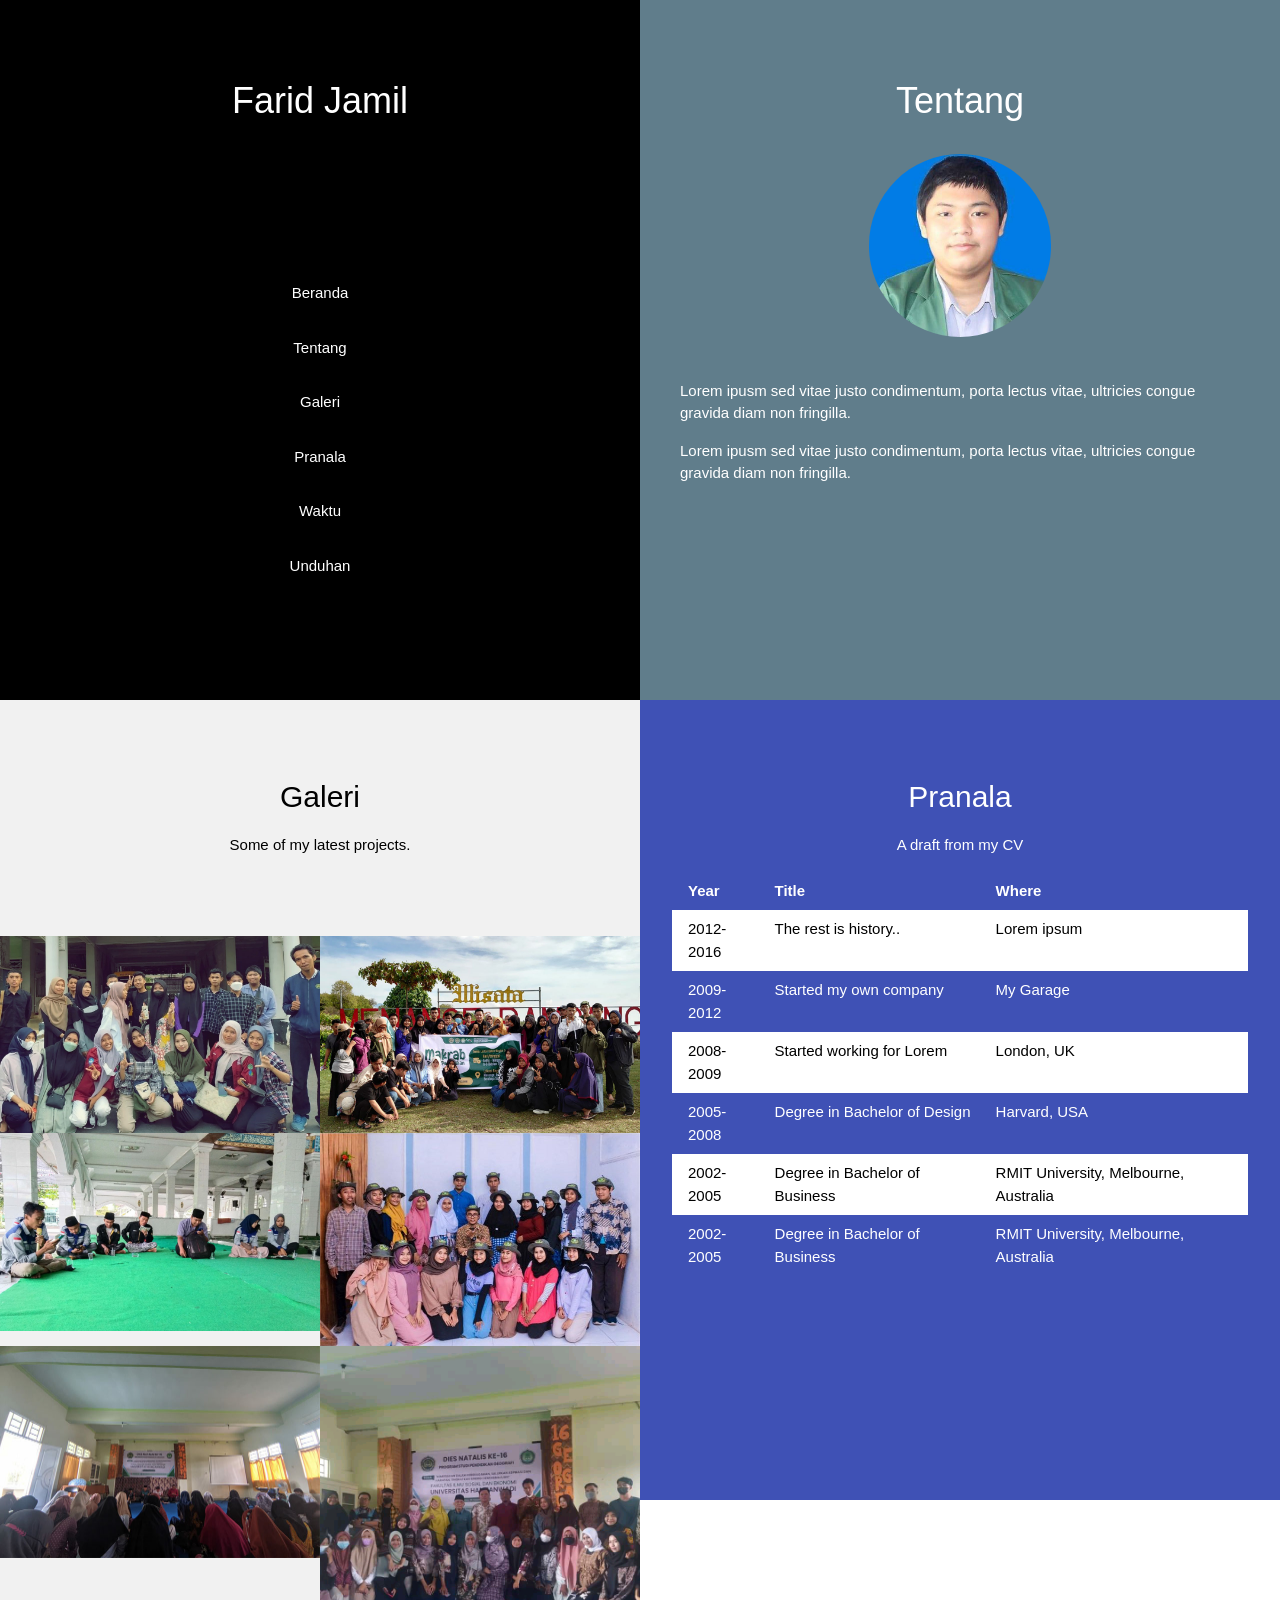
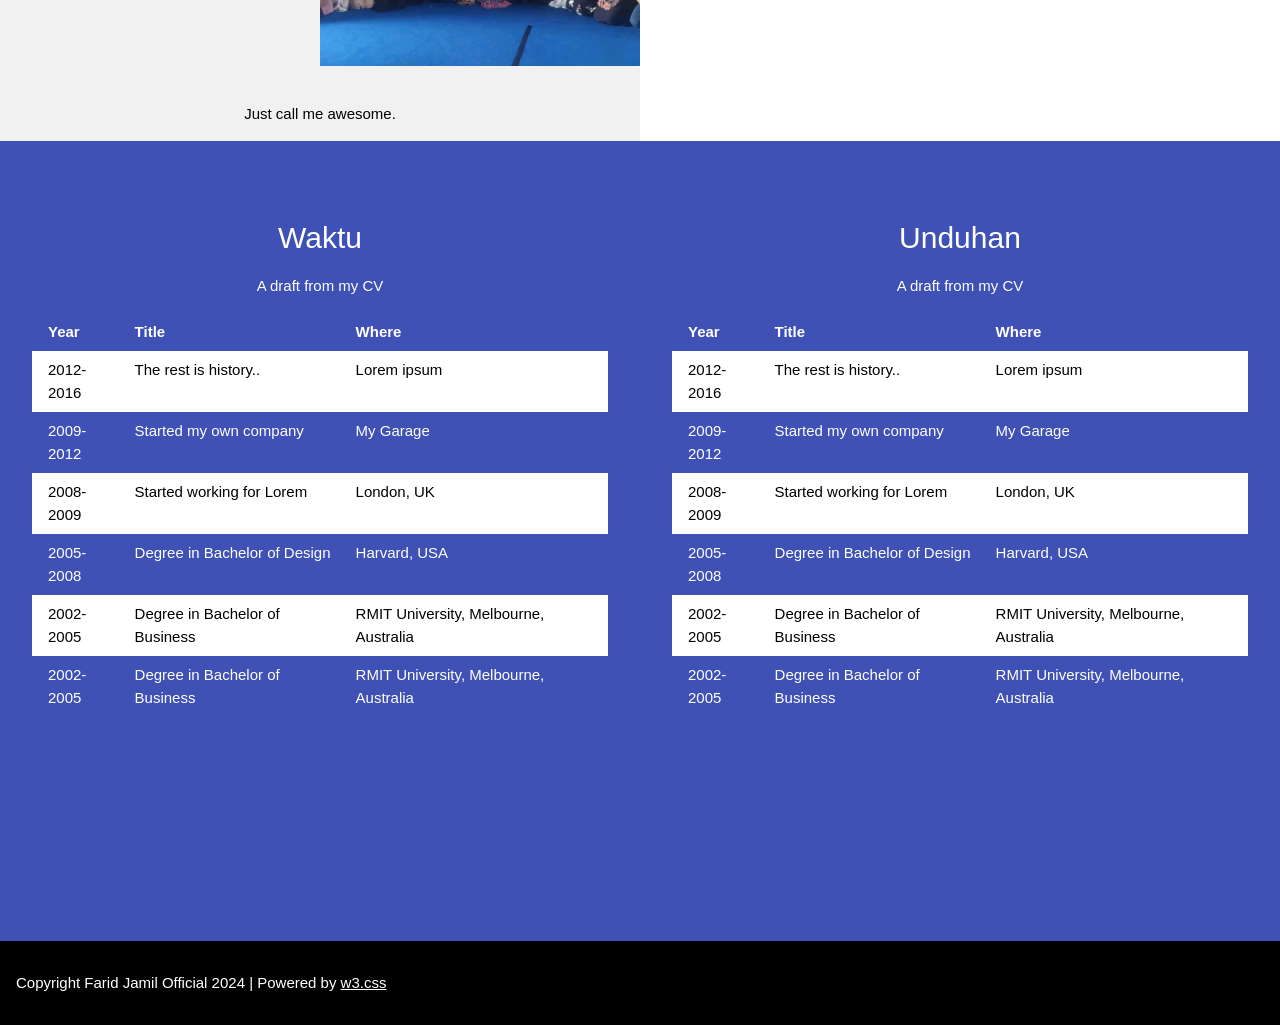
<file: index.html>
<!DOCTYPE html>
<html>
<head>
<title>Portal Website</title>
<meta charset="UTF-8">
<meta name="viewport" content="width=device-width, initial-scale=1">
<link rel="stylesheet" href="https://www.w3schools.com/w3css/4/w3.css">
</head>
<body class="w3-content" style="max-width:1300px">

<!-- First Grid: Logo & About -->
<div class="w3-row">
  <div class="w3-half w3-black w3-container w3-center" style="height:700px">
    <div class="w3-padding-64">
      <h1>Farid Jamil</h1>
    </div>
    <div class="w3-padding-64">
      <a href="#" class="w3-button w3-black w3-block w3-hover-blue-grey w3-padding-16">Beranda</a>
      <a href="#tentang" class="w3-button w3-black w3-block w3-hover-teal w3-padding-16">Tentang</a>
      <a href="#galeri" class="w3-button w3-black w3-block w3-hover-teal w3-padding-16">Galeri</a>
      <a href="#pranala" class="w3-button w3-black w3-block w3-hover-teal w3-padding-16">Pranala</a>
      <a href="#waktu" class="w3-button w3-black w3-block w3-hover-dark-grey w3-padding-16">Waktu</a>
      <a href="#unduh" class="w3-button w3-black w3-block w3-hover-dark-grey w3-padding-16">Unduhan</a>
    </div>
  </div>
  <div class="w3-half w3-blue-grey w3-container" style="height:700px" id="tentang">
    <div class="w3-padding-64 w3-center">
      <h1>Tentang</h1>
      <img src="images/avatar.jpg" class="w3-margin w3-circle" alt="Person" style="width:30%">
      <div class="w3-left-align w3-padding-large">
        <p>Lorem ipusm sed vitae justo condimentum, porta lectus vitae, ultricies congue gravida diam non fringilla.</p>
        <p>Lorem ipusm sed vitae justo condimentum, porta lectus vitae, ultricies congue gravida diam non fringilla.</p>
      </div>
    </div>
  </div>
</div>

<!-- Second Grid: Work & Resume -->
<div class="w3-row">
  <div class="w3-half w3-light-grey w3-center" style="min-height:800px" id="galeri">
    <div class="w3-padding-64">
      <h2>Galeri</h2>
      <p>Some of my latest projects.</p>
    </div>
    <div class="w3-row">
      <div class="w3-half">
        <img src="images/1.jpg" style="width:100%">
      </div>
      <div class="w3-half">
        <img src="images/2.jpg" style="width:100%">
      </div>
    </div>
    <div class="w3-row w3-hide-small">
      <div class="w3-half">
        <img src="images/3.jpg" style="width:100%">
      </div>
      <div class="w3-half">
        <img src="images/4.jpg" style="width:100%">
      </div>
    </div>

    <div class="w3-row w3-hide-small">
      <div class="w3-half">
        <img src="images/5.jpg" style="width:100%">
      </div>
      <div class="w3-half">
        <img src="images/6.jpg" style="width:100%">
      </div>
    </div><br>
    <p>Just call me awesome.</p>
  </div>
  <div class="w3-half w3-indigo w3-container" style="min-height:800px" id="pranala">
    <div class="w3-padding-64 w3-center">
      <h2>Pranala</h2>
      <p>A draft from my CV</p>
      <div class="w3-container w3-responsive">
        <table class="w3-table">
          <tr>
            <th>Year</th>
            <th>Title</th>
            <th>Where</th>
          </tr>
          <tr class="w3-white">
            <td>2012-2016</td>
            <td>The rest is history..</td>
            <td>Lorem ipsum</td>
          </tr>
          <tr>
            <td>2009-2012</td>
            <td>Started my own company</td>
            <td>My Garage</td>
          </tr>
          <tr class="w3-white">
            <td>2008-2009</td>
            <td>Started working for Lorem</td>
            <td>London, UK</td>
          </tr>
          <tr>
            <td>2005-2008</td>
            <td>Degree in Bachelor of Design</td>
            <td>Harvard, USA</td>
          </tr>
          <tr class="w3-white">
            <td>2002-2005</td>
            <td>Degree in Bachelor of Business</td>
            <td>RMIT University, Melbourne, Australia</td>
          </tr>
          <tr class="w3-hide-medium">
            <td>2002-2005</td>
            <td>Degree in Bachelor of Business</td>
            <td>RMIT University, Melbourne, Australia</td>
          </tr>
        </table>
      </div>
    </div>
  </div>
</div>

<div class="w3-row">
  <div class="w3-half w3-indigo w3-container" style="min-height:800px" id="waktu">
      <div class="w3-padding-64 w3-center">
        <h2>Waktu</h2>
        <p>A draft from my CV</p>
        <div class="w3-container w3-responsive">
          <table class="w3-table">
            <tr>
              <th>Year</th>
              <th>Title</th>
              <th>Where</th>
            </tr>
            <tr class="w3-white">
              <td>2012-2016</td>
              <td>The rest is history..</td>
              <td>Lorem ipsum</td>
            </tr>
            <tr>
              <td>2009-2012</td>
              <td>Started my own company</td>
              <td>My Garage</td>
            </tr>
            <tr class="w3-white">
              <td>2008-2009</td>
              <td>Started working for Lorem</td>
              <td>London, UK</td>
            </tr>
            <tr>
              <td>2005-2008</td>
              <td>Degree in Bachelor of Design</td>
              <td>Harvard, USA</td>
            </tr>
            <tr class="w3-white">
              <td>2002-2005</td>
              <td>Degree in Bachelor of Business</td>
              <td>RMIT University, Melbourne, Australia</td>
            </tr>
            <tr class="w3-hide-medium">
              <td>2002-2005</td>
              <td>Degree in Bachelor of Business</td>
              <td>RMIT University, Melbourne, Australia</td>
            </tr>
          </table>
        </div>
      </div>
    </div>
    <div class="w3-half w3-indigo w3-container" style="min-height:800px" id="unduh">
      <div class="w3-padding-64 w3-center">
        <h2>Unduhan</h2>
        <p>A draft from my CV</p>
        <div class="w3-container w3-responsive">
          <table class="w3-table">
            <tr>
              <th>Year</th>
              <th>Title</th>
              <th>Where</th>
            </tr>
            <tr class="w3-white">
              <td>2012-2016</td>
              <td>The rest is history..</td>
              <td>Lorem ipsum</td>
            </tr>
            <tr>
              <td>2009-2012</td>
              <td>Started my own company</td>
              <td>My Garage</td>
            </tr>
            <tr class="w3-white">
              <td>2008-2009</td>
              <td>Started working for Lorem</td>
              <td>London, UK</td>
            </tr>
            <tr>
              <td>2005-2008</td>
              <td>Degree in Bachelor of Design</td>
              <td>Harvard, USA</td>
            </tr>
            <tr class="w3-white">
              <td>2002-2005</td>
              <td>Degree in Bachelor of Business</td>
              <td>RMIT University, Melbourne, Australia</td>
            </tr>
            <tr class="w3-hide-medium">
              <td>2002-2005</td>
              <td>Degree in Bachelor of Business</td>
              <td>RMIT University, Melbourne, Australia</td>
            </tr>
          </table>
        </div>
      </div>
    </div>
</div>

<!-- Third Grid: Swing By & Contact -->
<!--<div class="w3-row">
  <div class="w3-half w3-dark-grey w3-container w3-center" style="height:700px">
    <div class="w3-padding-64">
      <h1>Swing By</h1>
    </div>
    <div class="w3-padding-64">
      <p>..for a cup of coffee, or whatever.</p>
      <p>Chicago, US</p>
      <p>+00 1515151515</p>
      <p>test@test.com</p>
    </div>
  </div>
  <div class="w3-half w3-teal w3-container" style="height:700px">
    <div class="w3-padding-64 w3-padding-large">
      <h1>Contact</h1>
      <p class="w3-opacity">GET IN TOUCH</p>
      <form class="w3-container w3-card w3-padding-32 w3-white" action="/action_page.php" target="_blank">
        <div class="w3-section">
          <label>Name</label>
          <input class="w3-input" style="width:100%;" type="text" required name="Name">
        </div>
        <div class="w3-section">
          <label>Email</label>
          <input class="w3-input" style="width:100%;" type="text" required name="Email">
        </div>
        <div class="w3-section">
          <label>Message</label>
          <input class="w3-input" style="width:100%;" type="text" required name="Message">
        </div>
        <button type="submit" class="w3-button w3-teal w3-right">Send</button>
      </form>
    </div>
  </div>
</div>-->

<!-- Footer -->
<footer class="w3-container w3-black w3-padding-16">
  <p>Copyright Farid Jamil Official 2024 | Powered by <a href="https://www.w3schools.com/w3css/default.asp" target="_blank">w3.css</a></p>
</footer>

</body>
</html>
</file>
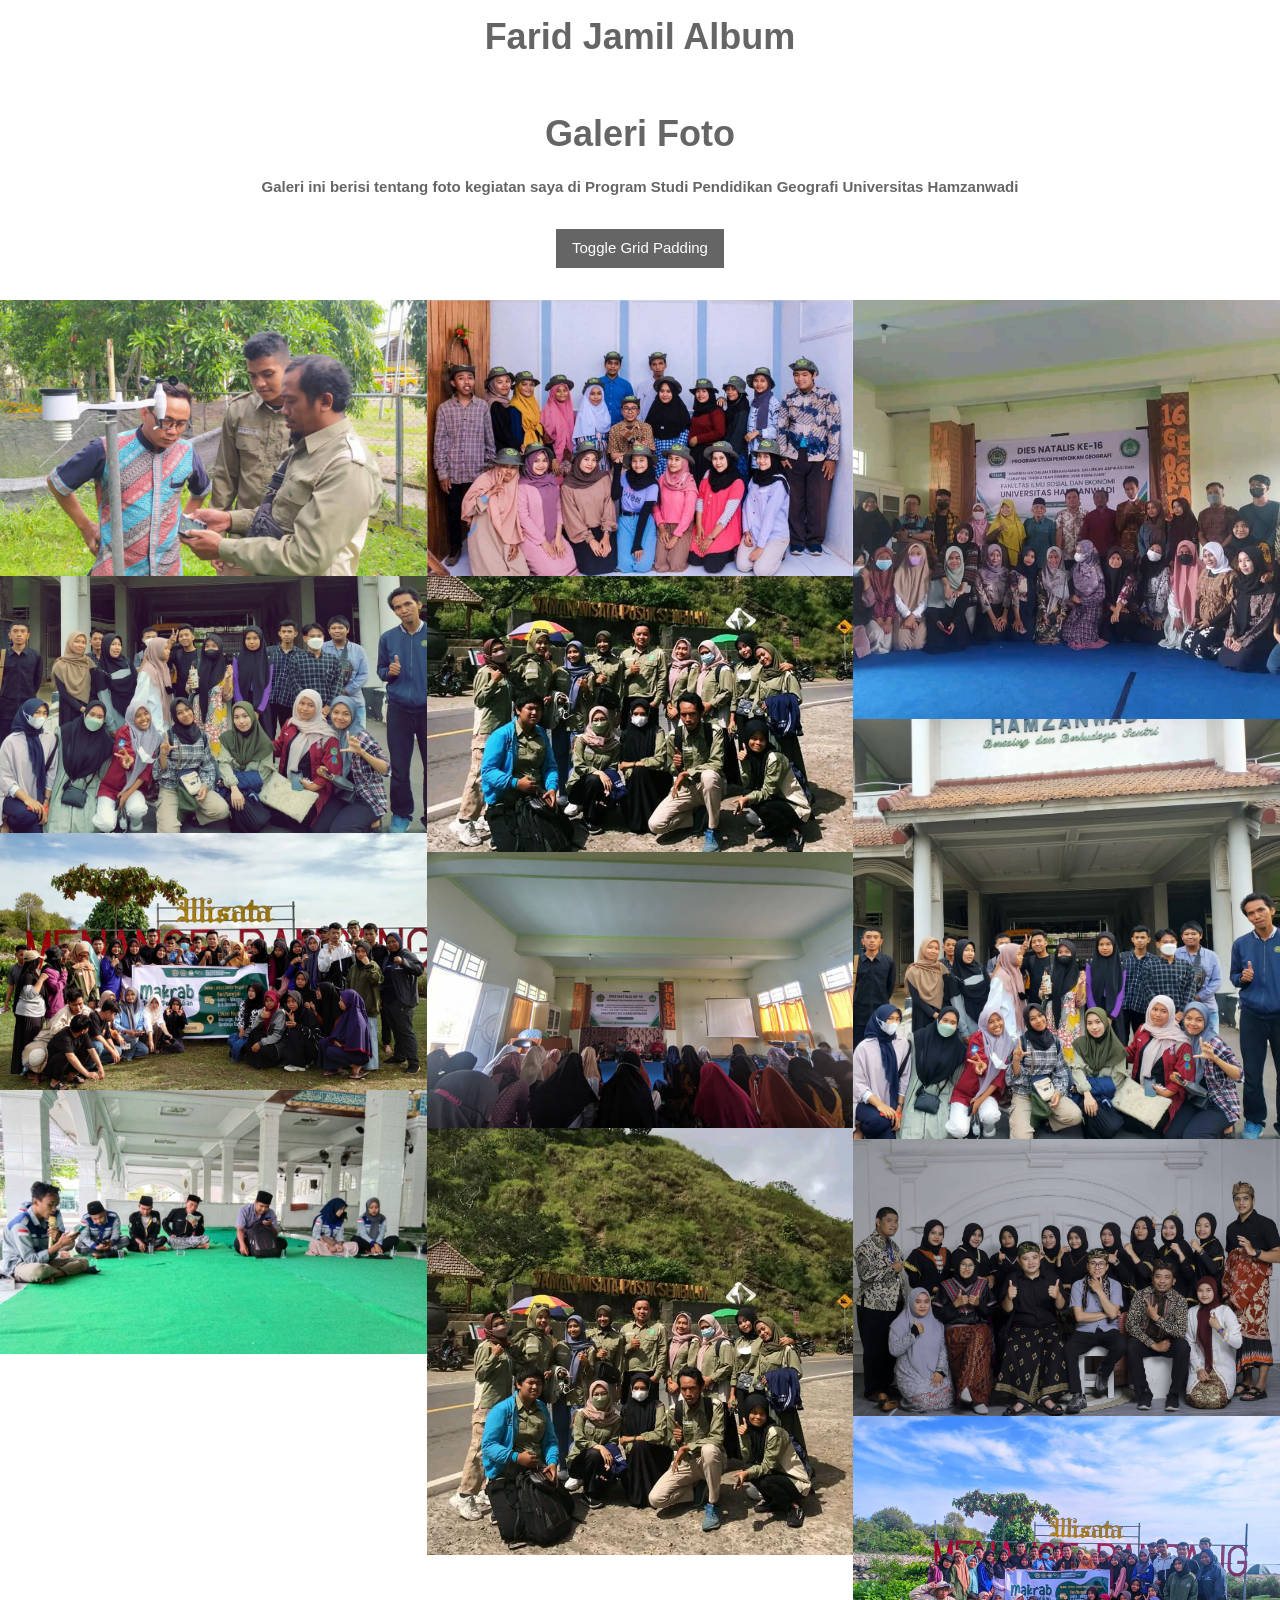
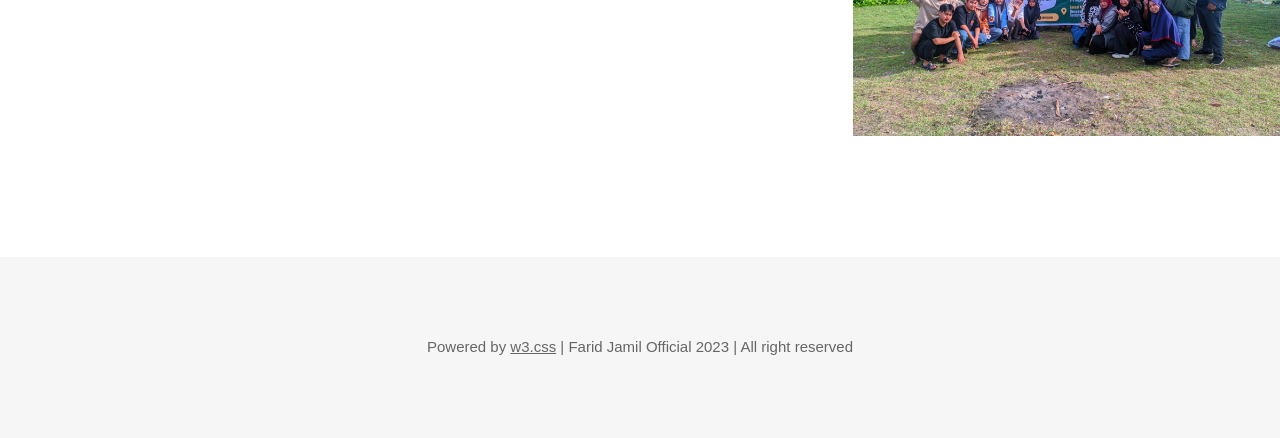
<file: album/index.html>
<!DOCTYPE html>
<html>
<head>
<title>Farid Jamil Album</title>
<LINK REL="SHORTCUT ICON" HREF="countdown/farid.png" />
<meta charset="UTF-8">
<meta name="viewport" content="width=device-width, initial-scale=1">
<link rel="stylesheet" href="css/w3.css">
<style>
body,h1 {font-family: "Century Gothic", sans-serif}
img {margin-bottom: -7px}
.w3-row-padding img {margin-bottom: 12px}
</style>
</head>
<body>

<!-- Sidebar -->
<!--<nav class="w3-sidebar w3-black w3-animate-top w3-xxlarge" style="display:none;padding-top:150px" id="mySidebar">
  <a href="javascript:void(0)" onclick="w3_close()" class="w3-button w3-black w3-xxlarge w3-padding w3-display-topright" style="padding:6px 24px">
    <i class="fa fa-remove"></i>
  </a>
  <div class="w3-bar-block w3-center">
    <a href="#" class="w3-bar-item w3-button w3-text-grey w3-hover-black">Beranda</a>
    <a href="#" class="w3-bar-item w3-button w3-text-grey w3-hover-black">Foto</a>
    <a href="#" class="w3-bar-item w3-button w3-text-grey w3-hover-black">Tentang</a>
    <a href="#" class="w3-bar-item w3-button w3-text-grey w3-hover-black">Hubungi</a>
  </div>
</nav>-->

<!-- !PAGE CONTENT! -->
<div class="w3-content" style="max-width:1500px">

<!-- Header -->
<div class="w3-opacity">
<!--<span class="w3-button w3-xxlarge w3-white w3-right" onclick="w3_open()"><i class="fa fa-bars"></i></span>--> 
<div class="w3-clear"></div>
<header class="w3-center w3-margin-bottom">
  <h1><b>Farid Jamil Album</b></h1>
  <br>
  <h1><b>Galeri Foto</b></h1>
  <p><b>Galeri ini berisi tentang foto kegiatan saya di Program Studi Pendidikan Geografi Universitas Hamzanwadi</b></p>
  <p class="w3-padding-16"><button class="w3-button w3-black" onclick="myFunction()">Toggle Grid Padding</button></p>
</header>
</div>

<!-- Photo Grid -->
<div class="w3-row" id="myGrid" style="margin-bottom:128px">
  <div class="w3-third">
	<img src="images/0.jpg" style="width:100%">
    <img src="images/1.jpg" style="width:100%">
    <img src="images/2.jpg" style="width:100%">
    <img src="images/3.jpg" style="width:100%">
  </div>

  <div class="w3-third">
    <img src="images/4.jpg" style="width:100%">
    <img src="images/5.jpg" style="width:100%">
    <img src="images/6.jpg" style="width:100%">
    <img src="images/7.jpg" style="width:100%">
  </div>
  <div class="w3-third">
    <img src="images/8.jpg" style="width:100%">
    <img src="images/9.jpg" style="width:100%">
    <img src="images/10.jpg" style="width:100%">
    <img src="images/11.jpg" style="width:100%">
  </div>
</div>

<!-- End Page Content -->
</div>

<!-- Footer -->
<footer class="w3-container w3-padding-64 w3-light-grey w3-center w3-opacity w3-xlarge" style="margin-top:128px"> 
  <i class="fa fa-facebook-official w3-hover-opacity"></i>
  <i class="fa fa-instagram w3-hover-opacity"></i>
  <i class="fa fa-twitter w3-hover-opacity"></i>
  <i class="fa fa-whatsapp w3-hover-opacity"></i>
  <i class="fa fa-youtube w3-hover-opacity"></i>
  <i class="fa fa-github w3-hover-opacity"></i>
  <p class="w3-medium">Powered by <a href="https://www.w3schools.com/w3css/default.asp" target="_blank" class="w3-hover-text-green">w3.css</a> | Farid Jamil Official 2023 | All right reserved</p>
</footer>
 
<script>
// Toggle grid padding
function myFunction() {
  var x = document.getElementById("myGrid");
  if (x.className === "w3-row") {
    x.className = "w3-row-padding";
  } else { 
    x.className = x.className.replace("w3-row-padding", "w3-row");
  }
}

// Open and close sidebar
function w3_open() {
  document.getElementById("mySidebar").style.width = "100%";
  document.getElementById("mySidebar").style.display = "block";
}

function w3_close() {
  document.getElementById("mySidebar").style.display = "none";
}
</script>

</body>
</html>
</file>
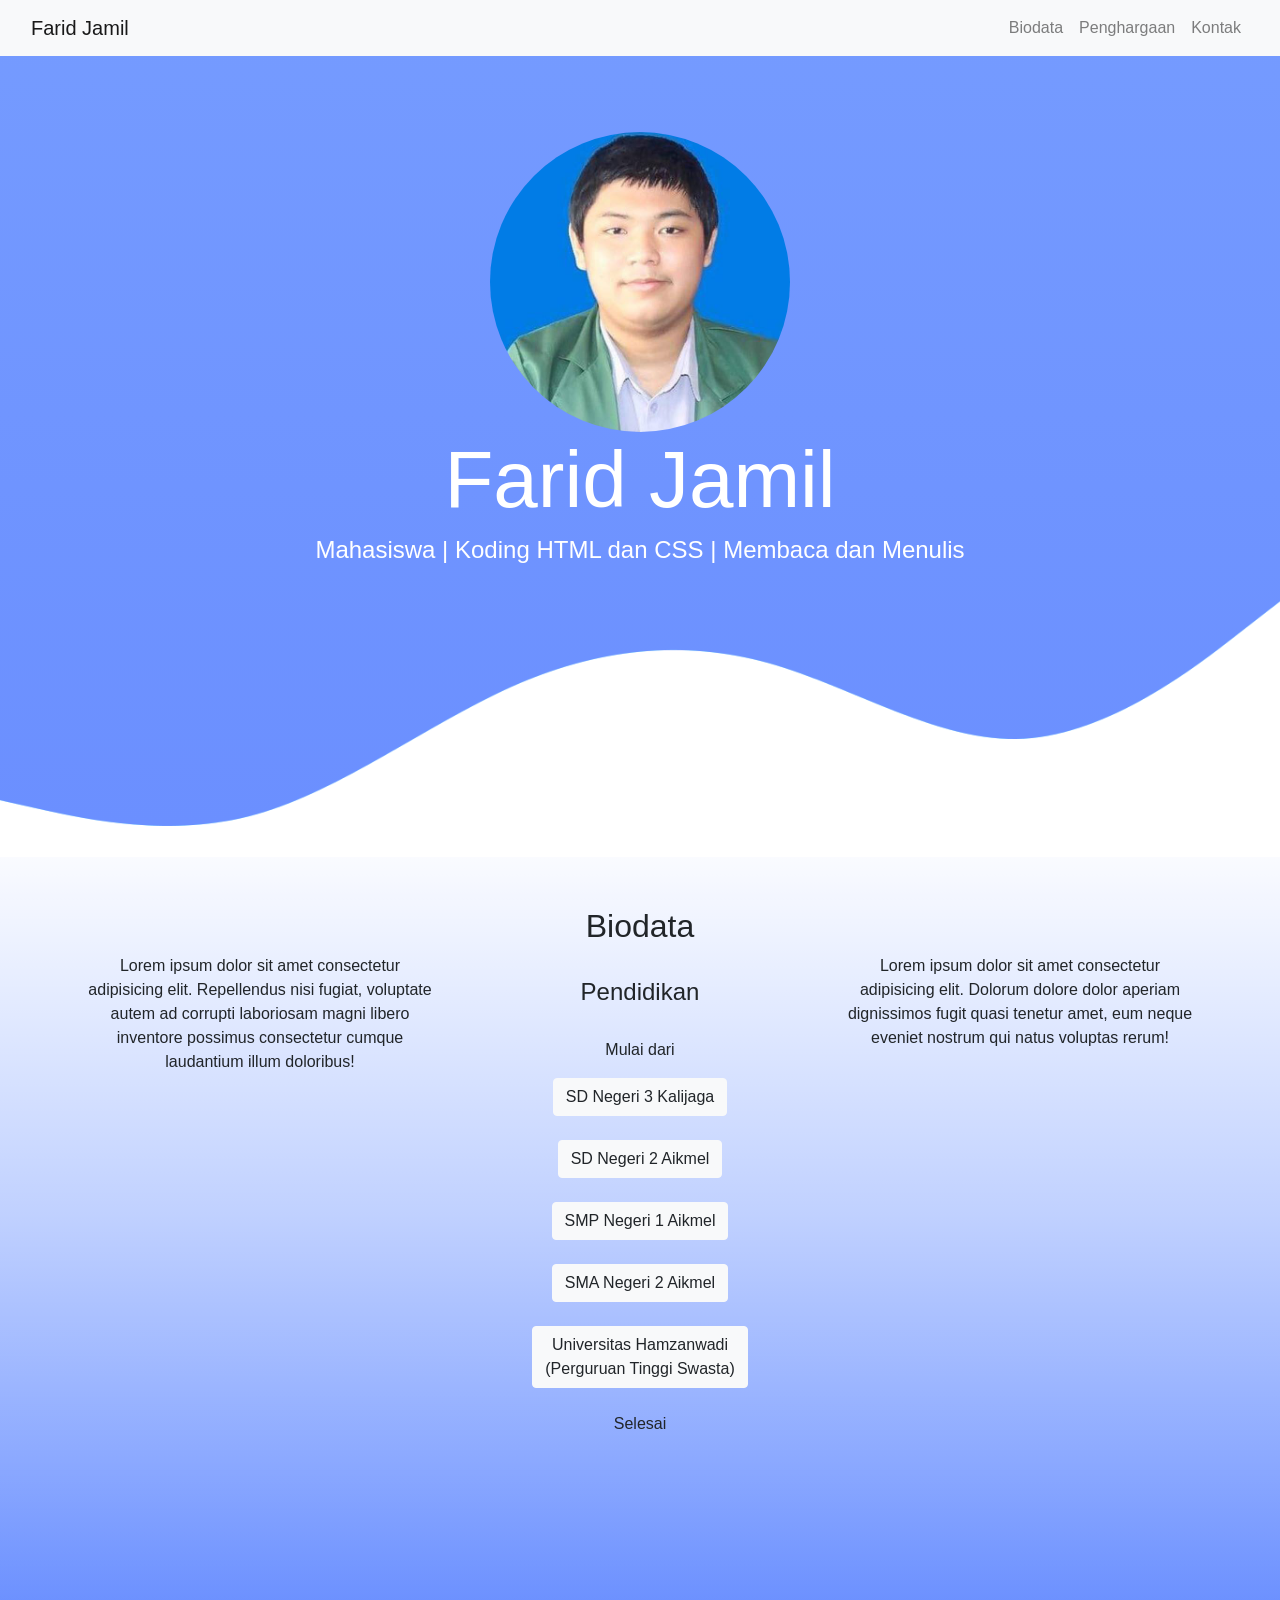
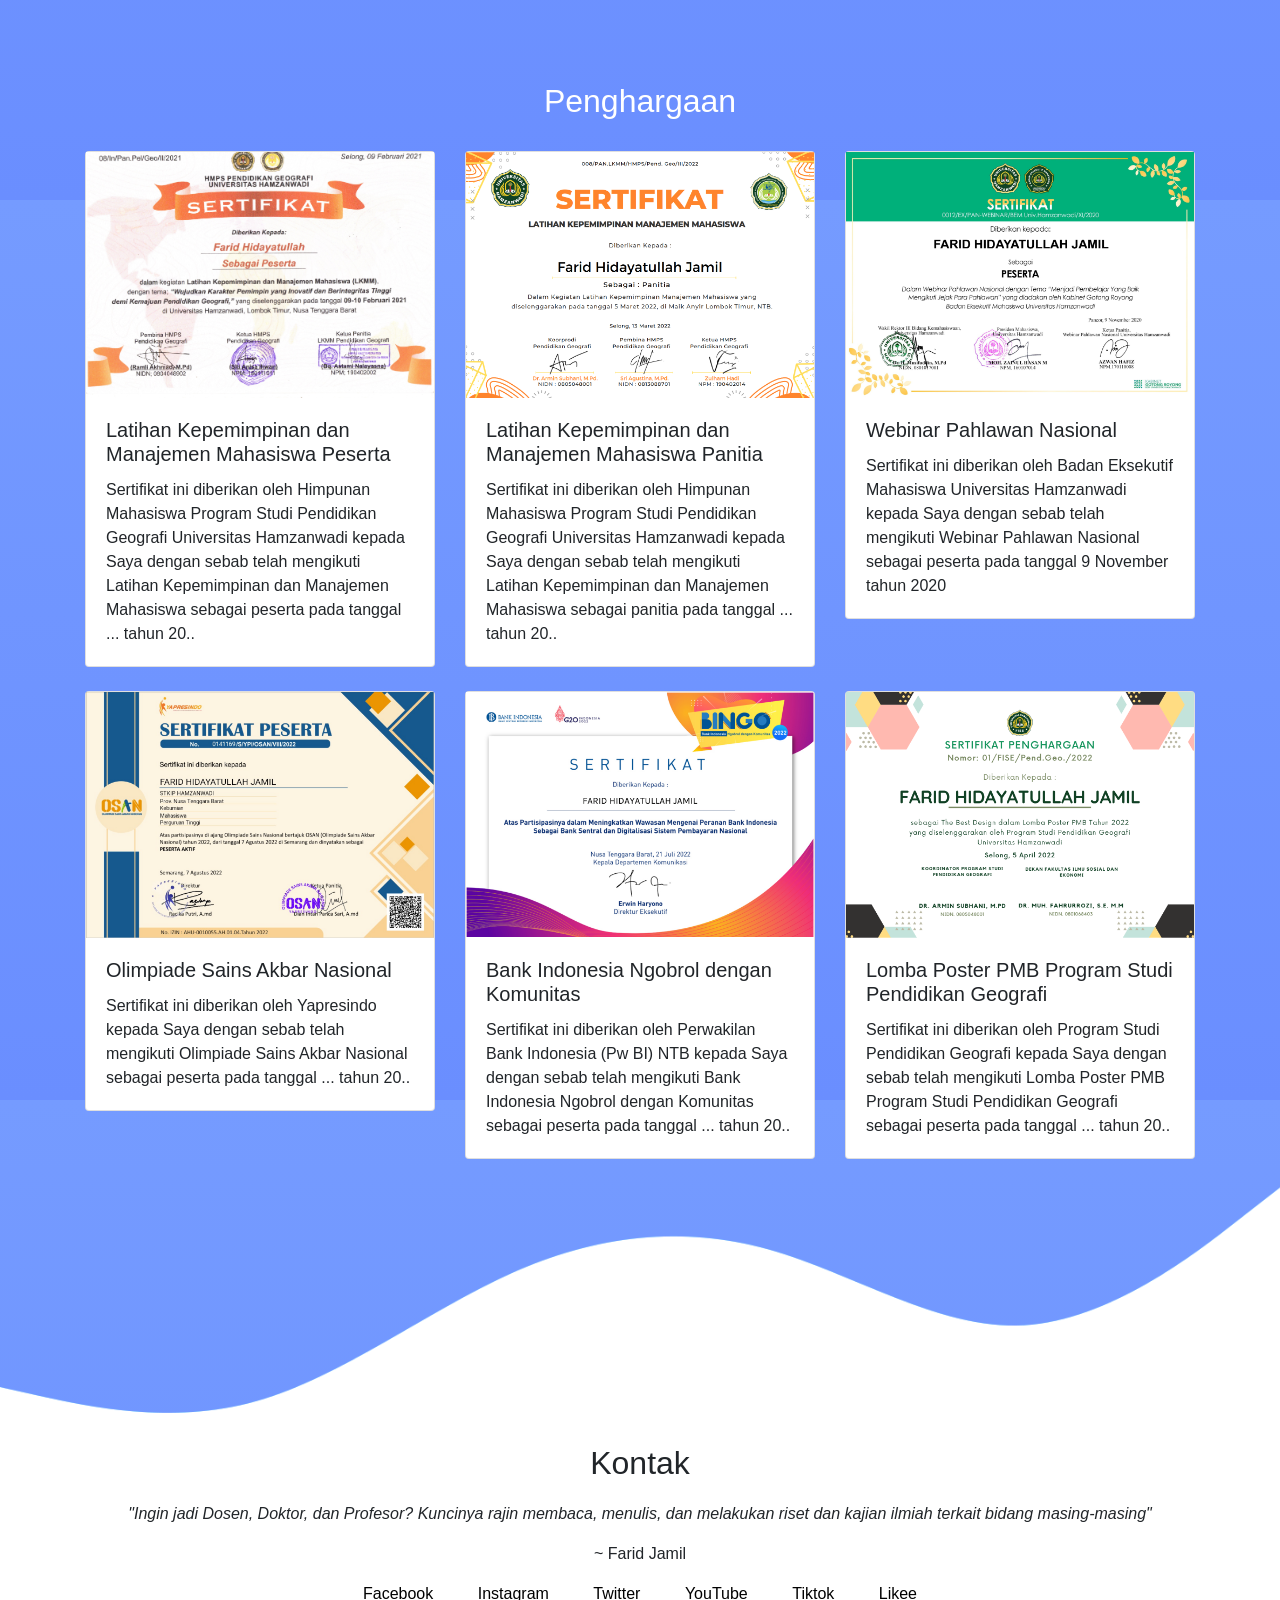
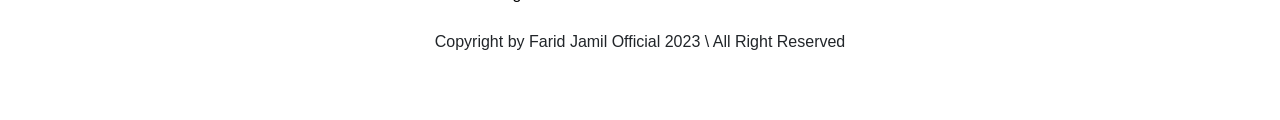
<file: beranda/index.html>
<!doctype html>
<html lang="en" class="h-100">
  <head>
    <meta charset="utf-8">
    <meta name="viewport" content="width=device-width, initial-scale=1, shrink-to-fit=no">
    <meta name="description" content="">
    <meta name="author" content="Mark Otto, Jacob Thornton, and Bootstrap contributors">
    <meta name="generator" content="Hugo 0.88.1">
    <title>Farid Jamil</title>

    <link rel="canonical" href="https://getbootstrap.com/docs/4.6/examples/sticky-footer-navbar/">

    

    <!-- Bootstrap core CSS -->
    <link href="../assets/dist/css/bootstrap.min.css" rel="stylesheet">
    <link href="../assets/dist/css/bootstrap.css" rel="stylesheet">



    <style>
      .bd-placeholder-img {
        font-size: 1.125rem;
        text-anchor: middle;
        -webkit-user-select: none;
        -moz-user-select: none;
        -ms-user-select: none;
        user-select: none;
      }

      @media (min-width: 768px) {
        .bd-placeholder-img-lg {
          font-size: 3.5rem;
        }
      }
      
      body {
        font-family: "Century Gothic", sans-serif;
      }
    </style>

    
    <!-- Custom styles for this template -->
    <link href="navbar-top-fixed.css" rel="stylesheet">
    <link href="css/style.css" rel="stylesheet">
    
  </head>
  <body class="d-flex flex-column h-100">
    
<header>
  <!-- Fixed navbar -->
  <nav class="navbar navbar-expand-md navbar-light fixed-top bg-light">
    <div class="container-fluid">
        <a class="navbar-brand" href="#">Farid Jamil</a>
        <button class="navbar-toggler border-0" type="button" data-toggle="collapse" data-target="#navbarCollapse" aria-controls="navbarCollapse" aria-expanded="false" aria-label="Toggle navigation">
          <span class="navbar-toggler-icon"></span>
        </button>
        <div class="collapse navbar-collapse" id="navbarCollapse">
            <ul class="navbar-nav ml-auto">
            <li class="nav-item">
            <a class="nav-link" href="#biodata">Biodata</a>
            </li>
            <li class="nav-item">
            <a class="nav-link" href="#penghargaan">Penghargaan</a>
            </li>
            <li class="nav-item">
            <a class="nav-link" href="#kontak">Kontak</a>
            </li>
          </ul>
        </div>
    </div>
  </nav>
</header>

<!-- Begin page content -->
    <section>
        <div class="container">
            <div class="profile">
                <img class="rounded-circle gambar-profil" src="image/Picture1.jpg" alt="">
                <h2>Farid Jamil</h2>
                <h4>Mahasiswa | Koding HTML dan CSS | Membaca dan Menulis</h4>
            </div>
        </div>
    </section>

    <img src="image/wave (2).png" alt="">

    <section class="biodata text-center" id="biodata">
        <div class="container">
            <h2>Biodata</h2>
            <div class="row">
                <div class="col-4">Lorem ipsum dolor sit amet consectetur adipisicing elit. Repellendus nisi fugiat, voluptate autem ad corrupti laboriosam magni libero inventore possimus consectetur cumque laudantium illum doloribus!</div>
                <div class="col-4">
                    <br>
                    <h4>Pendidikan</h3>
                        <br>
                        <p>Mulai dari</p>
                        <button type="button" class="btn btn-light" data-bs-toggle="modal" data-bs-target="#exampleModal1">
                            SD Negeri 3 Kalijaga
                        </button>
                        <br><br>
                        <button type="button" class="btn btn-light" data-bs-toggle="modal" data-bs-target="#exampleModal5">
                            SD Negeri 2 Aikmel
                        </button>
                        <br><br>
                        <button type="button" class="btn btn-light" data-bs-toggle="modal" data-bs-target="#exampleModal4">
                            SMP Negeri 1 Aikmel
                        </button>
                        <br><br>
                        <button type="button" class="btn btn-light" data-bs-toggle="modal" data-bs-target="#exampleModal3">
                            SMA Negeri 2 Aikmel
                        </button>
                        <br><br>
                        <button type="button" class="btn btn-light" data-bs-toggle="modal" data-bs-target="#exampleModal2">
                            Universitas Hamzanwadi<br>(Perguruan Tinggi Swasta)
                        </button>
                        <br><br>
                        <p>Selesai</p>
                </div>
                <div class="col-4">Lorem ipsum dolor sit amet consectetur adipisicing elit. Dolorum dolore dolor aperiam dignissimos fugit quasi tenetur amet, eum neque eveniet nostrum qui natus voluptas rerum!</div>
            </div>
        </div>
    </section>

    <section class="penghargaan" id="penghargaan">
        <div class="container">
            <h2 class="text-center">Penghargaan</h2>
            <div class="row">
                <div class="col-4">
                    <div class="bd-example">
                        <div class="card">
                            <img src="image/1.jpg" />

                            <div class="card-body">
                                <h5 class="card-title">Latihan Kepemimpinan dan Manajemen Mahasiswa Peserta</h5>
                                <p class="card-text">Sertifikat ini diberikan oleh Himpunan Mahasiswa Program Studi Pendidikan Geografi Universitas Hamzanwadi kepada Saya dengan sebab telah mengikuti Latihan Kepemimpinan dan Manajemen Mahasiswa sebagai peserta pada tanggal ... tahun 20.. </p>
                            </div>
                        </div>
                    </div>
                </div>
                <div class="col-4">
                    <div class="bd-example">
                        <div class="card">
                            <img src="image/2.png" />

                            <div class="card-body">
                                <h5 class="card-title">Latihan Kepemimpinan dan Manajemen Mahasiswa Panitia</h5>
                                <p class="card-text">Sertifikat ini diberikan oleh Himpunan Mahasiswa Program Studi Pendidikan Geografi Universitas Hamzanwadi kepada Saya dengan sebab telah mengikuti Latihan Kepemimpinan dan Manajemen Mahasiswa sebagai panitia pada tanggal ... tahun 20.. </p>
                            </div>
                        </div>
                    </div>
                </div>
                <div class="col-4">
                    <div class="bd-example">
                        <div class="card">
                            <img src="image/3.png" />

                            <div class="card-body">
                                <h5 class="card-title">Webinar Pahlawan Nasional</h5>
                                <p class="card-text">Sertifikat ini diberikan oleh Badan Eksekutif Mahasiswa Universitas Hamzanwadi kepada Saya dengan sebab telah mengikuti Webinar Pahlawan Nasional sebagai peserta pada tanggal 9 November tahun 2020</p>
                            </div>
                        </div>
                    </div>
                </div>
            </div>
            <br>
            <div class="row">
                <div class="col-4">
                    <div class="bd-example">
                        <div class="card">
                            <img src="image/4.png" />

                            <div class="card-body">
                                <h5 class="card-title">Olimpiade Sains Akbar Nasional</h5>
                                <p class="card-text">Sertifikat ini diberikan oleh Yapresindo kepada Saya dengan sebab telah mengikuti Olimpiade Sains Akbar Nasional sebagai peserta pada tanggal ... tahun 20..</p>
                            </div>
                        </div>
                    </div>
                </div>
                <div class="col-4">
                    <div class="bd-example">
                        <div class="card">
                            <img src="image/5.png" />

                            <div class="card-body">
                                <h5 class="card-title">Bank Indonesia Ngobrol dengan Komunitas</h5>
                                <p class="card-text">Sertifikat ini diberikan oleh Perwakilan Bank Indonesia (Pw BI) NTB kepada Saya dengan sebab telah mengikuti Bank Indonesia Ngobrol dengan Komunitas sebagai peserta pada tanggal ... tahun 20..</p>
                            </div>
                        </div>
                    </div>
                </div>
                <div class="col-4">
                    <div class="bd-example">
                        <div class="card">
                            <img src="image/6.png" />

                            <div class="card-body">
                                <h5 class="card-title">Lomba Poster PMB Program Studi Pendidikan Geografi</h5>
                                <p class="card-text">Sertifikat ini diberikan oleh Program Studi Pendidikan Geografi kepada Saya dengan sebab telah mengikuti Lomba Poster PMB Program Studi Pendidikan Geografi sebagai peserta pada tanggal ... tahun 20..</p>
                            </div>
                        </div>
                    </div>
                </div>
            </div>

        </div>
    </section>

    <img src="image/wave (2).png" alt="">

    <section class="footer" id="kontak">
        <div class="container text-center">
            <h2>Kontak</h2>
            <p><i>"Ingin jadi Dosen, Doktor, dan Profesor? Kuncinya rajin membaca, menulis, dan melakukan riset dan kajian ilmiah terkait bidang masing-masing"</i></p>
            <p>~ Farid Jamil</p>
            <a href="#">Facebook</a>
            <a href="#">Instagram</a>
            <a href="#">Twitter</a>
            <a href="#">YouTube</a>
            <a href="#">Tiktok</a>
            <a href="#">Likee</a>
            <br><br>
            <p>Copyright by Farid Jamil Official 2023 \ All Right Reserved</p>
        </div>
    </section>

    <div class="modal fade" id="exampleModal1" tabindex="-1" aria-labelledby="exampleModalLabel" aria-hidden="true">
        <div class="modal-dialog">
            <div class="modal-content">
                <div class="modal-header">
                    <h5 class="modal-title" id="exampleModalLabel">Organisasi/Ekstrakulikuler</h5>
                    <button type="button" class="btn-close" data-bs-dismiss="modal" aria-label="Close"></button>
                </div>
                <div class="modal-body">
                    <font color="red">Tidak ada Organisasi/Ekstrakulikuler yg diikuti</font>
                </div>
            </div>
        </div>
    </div>

    <div class="modal fade" id="exampleModal2" tabindex="-1" aria-labelledby="exampleModalLabel" aria-hidden="true">
        <div class="modal-dialog">
            <div class="modal-content">
                <div class="modal-header">
                    <h5 class="modal-title" id="exampleModalLabel">Organisasi/Ekstrakulikuler</h5>
                    <button type="button" class="btn-close" data-bs-dismiss="modal" aria-label="Close"></button>
                </div>
                <div class="modal-body">
                    1. HMPS Pendidikan Geografi Universitas Hamzanwadi
                    <br>(Co. Devisi Media dan Kesekretariatan)<br>2. Geografi Televisi Hamzanwadi (Kabag. Kepala Editor)<br>3. Geografi Televisi Hamzanwadi (Pembina)
                </div>
            </div>
        </div>
    </div>

    <div class="modal fade" id="exampleModal3" tabindex="-1" aria-labelledby="exampleModalLabel" aria-hidden="true">
        <div class="modal-dialog">
            <div class="modal-content">
                <div class="modal-header">
                    <h5 class="modal-title" id="exampleModalLabel">Organisasi/Ekstrakulikuler</h5>
                    <button type="button" class="btn-close" data-bs-dismiss="modal" aria-label="Close"></button>
                </div>
                <div class="modal-body">
                    1. Anggota OSIS di SMA Negeri 1 Lenek
                    <br>2. Sekretaris OSIS di SMA Negeri 1 Lenek
                    <br>3. KIR (Karya Ilmiah Remaja)<br>4. KSR (Jurnalistik)
                    <br>5. Seni Baca Al-Quran<br>6. Belajar Bahasa Arab
                    <br><br>NB: Nama Sekolah berubah dari SMA Negeri 2 Aikmel ke SMA Negeri 1 Lenek karna pemekaran Kecamatan.
                </div>
            </div>
        </div>
    </div>

    <div class="modal fade" id="exampleModal4" tabindex="-1" aria-labelledby="exampleModalLabel" aria-hidden="true">
        <div class="modal-dialog">
            <div class="modal-content">
                <div class="modal-header">
                    <h5 class="modal-title" id="exampleModalLabel">Organisasi/Ekstrakulikuler</h5>
                    <button type="button" class="btn-close" data-bs-dismiss="modal" aria-label="Close"></button>
                </div>
                <div class="modal-body">
                    1. TIK (berupa pengayaan dari Materi TIK di Kelas) dari kelas VII sampai VIII
                </div>
            </div>
        </div>
    </div>

    <div class="modal fade" id="exampleModal5" tabindex="-1" aria-labelledby="exampleModalLabel" aria-hidden="true">
        <div class="modal-dialog">
            <div class="modal-content">
                <div class="modal-header">
                    <h5 class="modal-title" id="exampleModalLabel">Organisasi/Ekstrakulikuler</h5>
                    <button type="button" class="btn-close" data-bs-dismiss="modal" aria-label="Close"></button>
                </div>
                <div class="modal-body">
                    1. Drumband di SDN 1 Aikmel
                    <br><br>
                    NB: Nama Sekolah berubah dari SD Negeri 2 Aikmel ke SD Negeri 1 Aikmel karna penyesuaian nama sekolah di Kecamatan.
                </div>
            </div>
        </div>
    </div>


    <script src="jquery.slim.min.js"></script>
    <script>window.jQuery || document.write('<script src="../assets/js/vendor/jquery.slim.min.js"><\/script>')</script>
    <script src="../assets/dist/js/bootstrap.bundle.js"></script>
    <script src="../assets/dist/js/bootstrap.bundle.min.js"></script>

      
  </body>
</html>
</file>
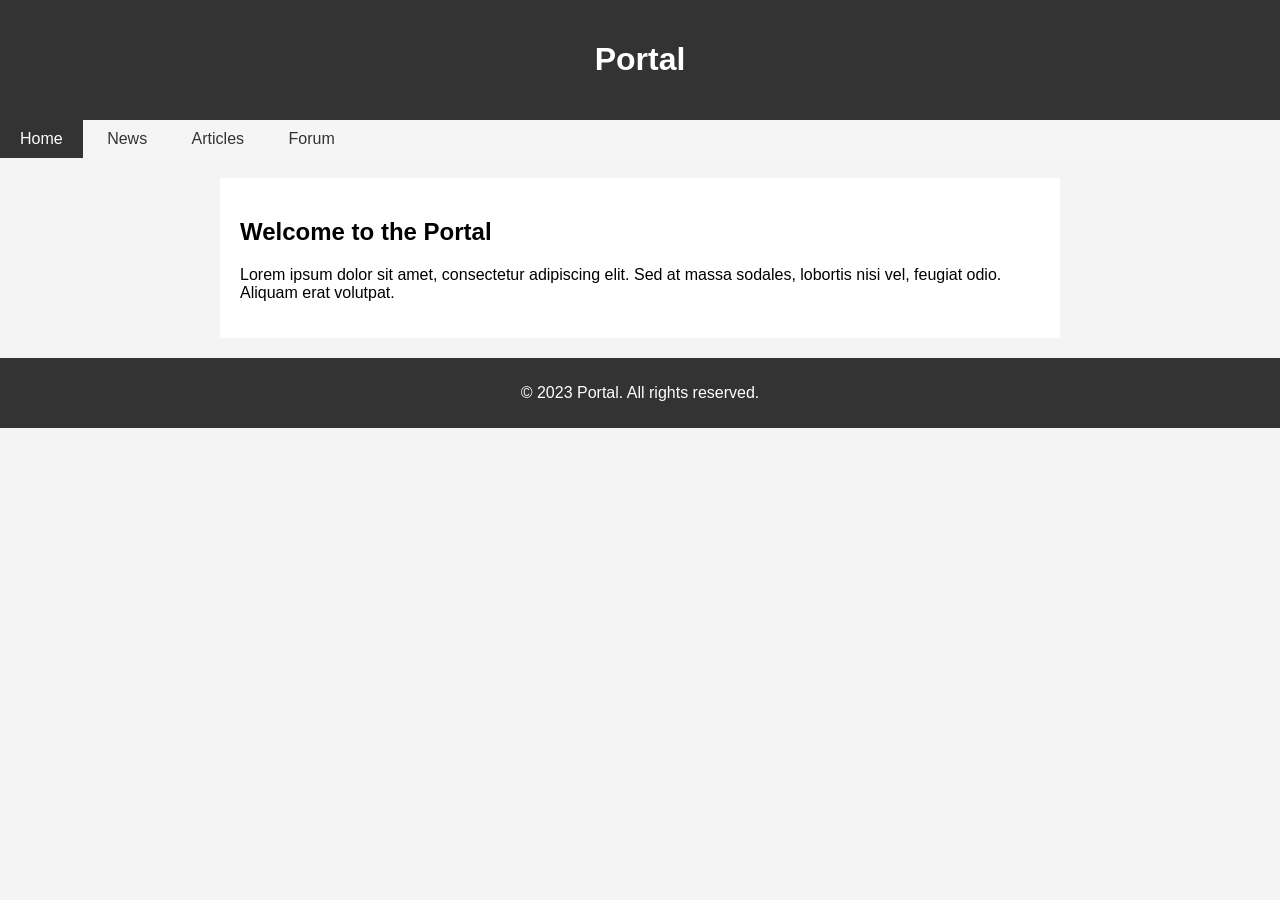
<file: tools/index.html>
<!DOCTYPE html>
<html lang="en">
<head>
  <meta charset="UTF-8">
  <meta name="viewport" content="width=device-width, initial-scale=1.0">

  <title>Portal</title>

  <style>

	body {

	  font-family: Arial, sans-serif;

	  background-color: #f4f4f4;

	  margin: 0;

	  padding: 0;

	}



	header {

	  background-color: #333;

	  color: #fff;

	  padding: 20px;

	  text-align: center;

	}



	nav ul {

	  list-style-type: none;

	  margin: 0;

	  padding: 0;

	  background-color: #f5f5f5;

	}



	nav li {

	  display: inline-block;

	}



	nav a {

	  display: block;

	  padding: 10px 20px;

	  color: #333;

	  text-decoration: none;

	}



	nav a:hover {

	  background-color: #ddd;

	}



	nav a.active {

	  background-color: #333;

	  color: #fff;

	}



	main {

	  max-width: 800px;

	  margin: 20px auto;

	  padding: 20px;

	  background-color: #fff;

	}



	footer {

	  background-color: #333;

	  color: #fff;

	  padding: 10px;

	  text-align: center;

	}

  </style>

</head>

<body>

  <header>

    <h1>Portal</h1>

  </header>



  <nav>

    <ul>

      <li><a href="#" class="active">Home</a></li>

      <li><a href="#">News</a></li>

      <li><a href="#">Articles</a></li>

      <li><a href="#">Forum</a></li>

    </ul>

  </nav>



  <main>

    <section>

      <h2>Welcome to the Portal</h2>

      <p>Lorem ipsum dolor sit amet, consectetur adipiscing elit. Sed at massa sodales, lobortis nisi vel, feugiat odio. Aliquam erat volutpat.</p>

    </section>

  </main>



  <footer>

    <p>&copy; 2023 Portal. All rights reserved.</p>

  </footer>

</body>

  </html>
</file>
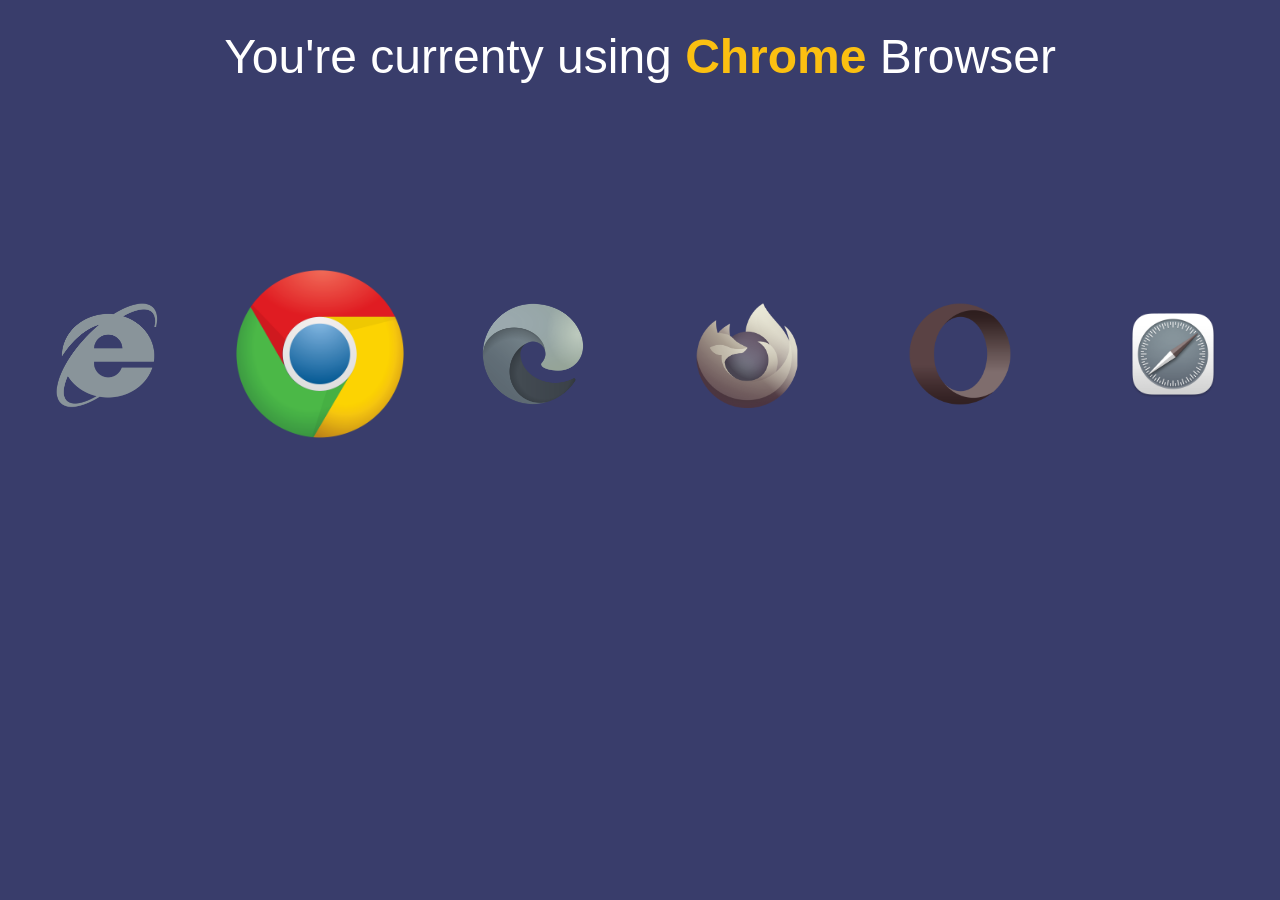
<file: tools/deteksi-browser/index.html>
<!DOCTYPE html>

<html lang="en">

 

<head>

    <meta charset="UTF-8">

    <meta http-equiv="X-UA-Compatible" content="IE=edge">

    <meta name="viewport" content="width=device-width, initial-scale=1.0">

    <title>Detect Browser</title>

    <style>

		* {

			margin: 0;

			padding: 0;

			box-sizing: border-box;

			font-family: "Poppins", sans-serif;

		}

		 

		.container {

			height: 100vh;

			background-color: rgb(8 13 70 / 80%);

		}

		 

		.title {

			color: #fff;

			font-weight: 500;

			text-align: center;

			padding-top: 1.8rem;

			font-size: clamp(2rem, 4vw, 3rem);

		}

		 

		.browser-name {

			text-transform: capitalize;

		}

		 

		.logos {

			height: 60%;

			display: flex;

			align-items: center;

			justify-content: space-around;

		}

		 

		.browser-logo {

			height: 7rem;

			filter: grayscale(0.9);

			width: clamp(7rem, 4vw, 5rem);

		}

		 

		.browser-logo img {

			background-size: cover;

			width: 100%;

			background-repeat: no-repeat;

		}

		 

		/* resposive */

		 

		@media (max-width: 710px) {

			.browser-logo {

				width: 4rem;

				height: 4rem;

			}

		}

		 

		@media (max-width: 500px) {

			.browser-logo {

				width: 3rem;

				height: 3rem;

			}

		 

			.logos {

				flex-wrap: wrap;

			}

		 

			.logos div {

				margin-left: .3rem;

			}

		}

		 

		@media (min-width: 1440px) {

			.logos {

				max-width: 70%;

				justify-content: center;

			}

		}

		 

		:is(.ie-logo,

			.chrome-logo,

			.edge-logo,

			.firefox-logo,

			.opera-logo,

			.safari-logo) {

			transform: scale(.9);

		}

		 

		:is(.ie-logo,

			.chrome-logo,

			.edge-logo,

			.firefox-logo,

			.opera-logo,

			.safari-logo).current {

			filter: grayscale(0);

			transform: scale(1.5);

		}

		 

		/* text color */

		 

		.chrome {

			font-weight: 800;

			color: #fbc011;

		}

		 

		.opera {

			font-weight: 800;

			color: #ff1429;

		}

		 

		.ie {

			font-weight: 800;

			color: #37a5e2;

		}

		 

		.edge {

			font-weight: 800;

			color: #38cb54;

		}

		 

		.firefox {

			font-weight: 800;

			color: #b93ce7;

		}

		 

		.safari {

			font-weight: 800;

			color: #0184ca;

		}

	</style>

</head>

 

<body>

    <div class="container">

        <div class="title"> You're currenty using

            <span class="browser-name">chrome</span> Browser

        </div>

        <div class="logos">

            <div class="browser-logo ie-logo">

                <img src="img/IE.png" alt="">

            </div>

            <div class="browser-logo chrome-logo">

                <img src="img/Chrome.png" alt="">

            </div>

            <div class="browser-logo edge-logo">

                <img src="img/edge.png" alt="">

            </div>

            <div class="browser-logo firefox-logo">

                <img src="img/firefox.png" alt="">

            </div>

            <div class="browser-logo opera-logo">

                <img src="img/opera.png" alt="">

            </div>

            <div class="browser-logo safari-logo">

                <img src="img/safari.png" alt="">

            </div>

        </div>

    </div>

    <script>

		function detect() {

			let user = navigator.userAgent;

			let browser;

		 

			if (!!document.documentMode == true) {

				browser = "IE";

			} else if (user.match(/edg/i)) {

				browser = "edge";

			} else if (user.match(/firefox|fxiox/i)) {

				browser = "firefox";

			} else if (user.match(/opr\//i)) {

				browser = "opera";

			} else if (user.match(/chrome|chromium|crios/i)) {

				browser = "chrome";

			} else if (user.match(/safari/i)) {

				browser = "safari";

			}

		 

			return browser;

		}

		 

		function setBrowser(browser) {

			let logo = document.querySelector(`.${browser}-logo`);

			let browser_name = document.querySelector(`.browser-name`);

		 

			logo.classList.add('current');

			browser_name.innerHTML = browser;

			browser_name.classList.add(browser)

		}

		 

		setBrowser(detect().toLowerCase())

	</script>

</body>

</html>
</file>
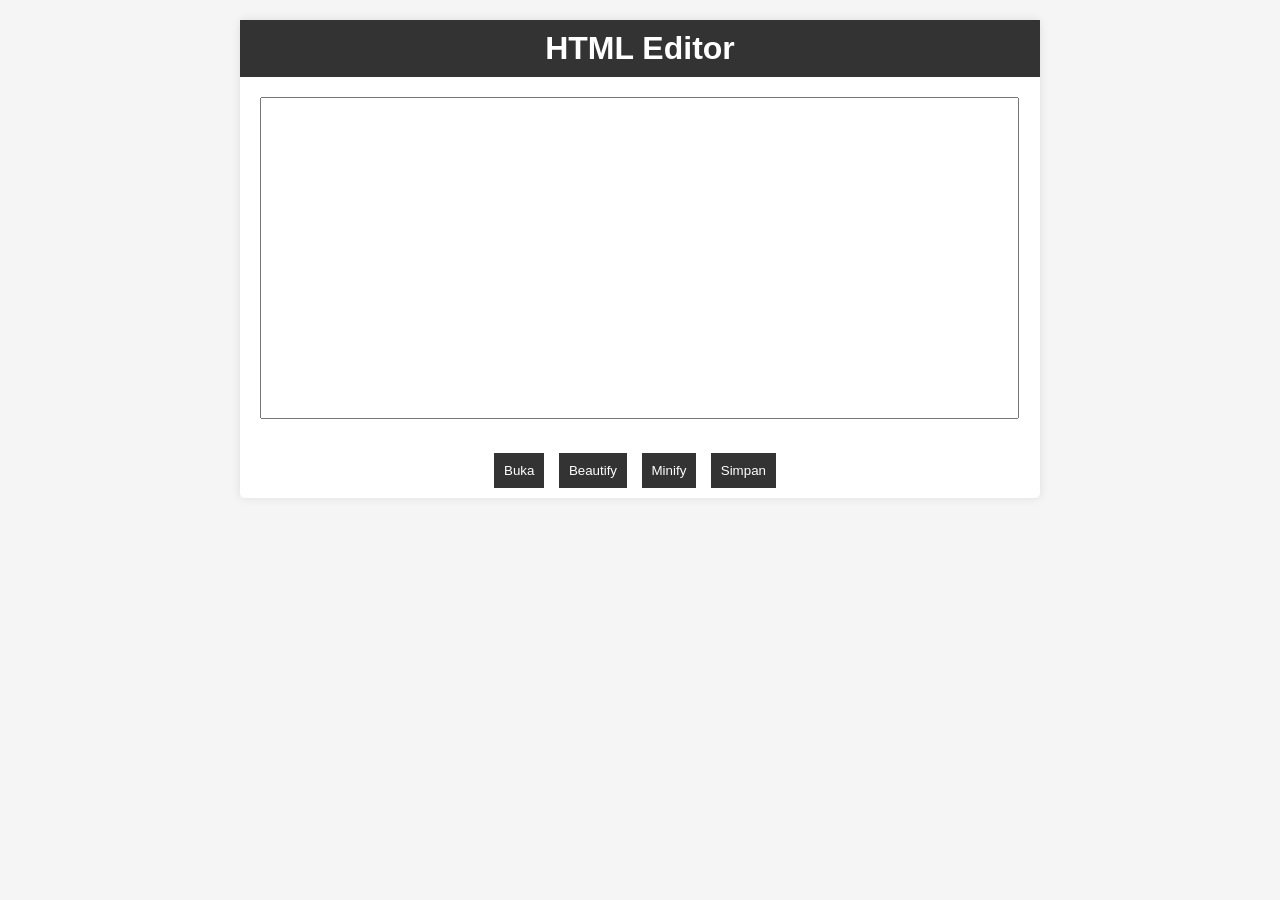
<file: tools/edit-html/index.html>
<!DOCTYPE html>
<html lang="en">

<head>
    <meta charset="UTF-8">
    <meta http-equiv="X-UA-Compatible" content="IE=edge">
    <meta name="viewport" content="width=device-width, initial-scale=1.0">
    <style>
        body {
            font-family: 'Arial', sans-serif;
            margin: 0;
            padding: 0;
            background-color: #f5f5f5;
        }
        
        .editor-container {
            max-width: 800px;
            margin: 20px auto;
            background-color: #fff;
            border-radius: 5px;
            box-shadow: 0 0 10px rgba(0, 0, 0, 0.1);
        }
        
        .editor-header {
            background-color: #333;
            color: #fff;
            text-align: center;
            padding: 10px;
        }
        
        .editor-header h1 {
            margin: 0;
        }
        
        .editor-content {
            padding: 20px;
        }
        
        textarea {
            width: 97%;
            height: 300px;
            padding: 10px;
            resize: none;
        }
        
        .editor-footer {
            text-align: center;
            padding: 10px;
        }
        
        button {
            padding: 10px;
            background-color: #333;
            color: #fff;
            border: none;
            cursor: pointer;
            margin-right: 10px;
        }
    </style>
    <title>HTML Editor</title>
</head>

<body>
    <div class="editor-container">
        <div class="editor-header">
            <h1>HTML Editor</h1>
        </div>
        <div class="editor-content">
            <textarea id="htmlCode"></textarea>
        </div>
        <div class="editor-footer">
            <input type="file" id="fileInput" style="display: none;" accept=".html, .htm" />
            <button onclick="openFile()">Buka</button>
            <button onclick="formatHTML()">Beautify</button>
            <button onclick="decreaseIndent()">Minify</button>
            <button id="saveButton">Simpan</button>
        </div>
    </div>
    <script>
        function formatHTML() {
            // Get the textarea element
            var htmlCode = document.getElementById("htmlCode");
        
            // Get the current value of the textarea
            var currentCode = htmlCode.value;
        
            // Format the HTML code using an external library or custom logic
            // For simplicity, this example just indents the code
            var formattedCode = formatCode(currentCode);
        
            // Set the formatted code back to the textarea
            htmlCode.value = formattedCode;
        }
        
        function formatCode(code) {
            // You can implement more sophisticated code formatting logic here
            // For simplicity, this example just indents the code
            var indentedCode = code.replace(/</g, '\n<');
            return indentedCode;
        }
        
        document.getElementById('saveButton').addEventListener('click', function() {
            var text = document.getElementById('htmlCode').value;
            var filename = 'index.html';

            var element = document.createElement('a');
            element.setAttribute('href', 'data:text/html;charset=utf-8,' + encodeURIComponent(text));
            element.setAttribute('download', filename);

            element.style.display = 'none';
            document.body.appendChild(element);

            element.click();

            document.body.removeChild(element);
        });
        
        function decreaseIndent() {
            var htmlCode = document.getElementById("htmlCode");
            var currentCode = htmlCode.value;

            // Custom logic to decrease indent (for simplicity, just removing leading whitespace)
            var decreasedIndentCode = currentCode.replace(/^\s+/gm, function(match) {
                return match.slice(4); // Adjust the number of spaces as needed
            });

            htmlCode.value = decreasedIndentCode;
        }
        
        function openFile() {
            var fileInput = document.getElementById("fileInput");

            // Trigger a click on the file input to open the file dialog
            fileInput.click();

            // Add an event listener to handle the selected file
            fileInput.addEventListener('change', function() {
                var selectedFile = fileInput.files[0];

                if (selectedFile) {
                    var reader = new FileReader();

                    // Read the content of the file
                    reader.onload = function(e) {
                        var fileContent = e.target.result;

                        // Display the file content in the textarea
                        document.getElementById("htmlCode").value = fileContent;
                    };

                    reader.readAsText(selectedFile);
                }
            });
        }
    </script>
</body>

</html>
</file>
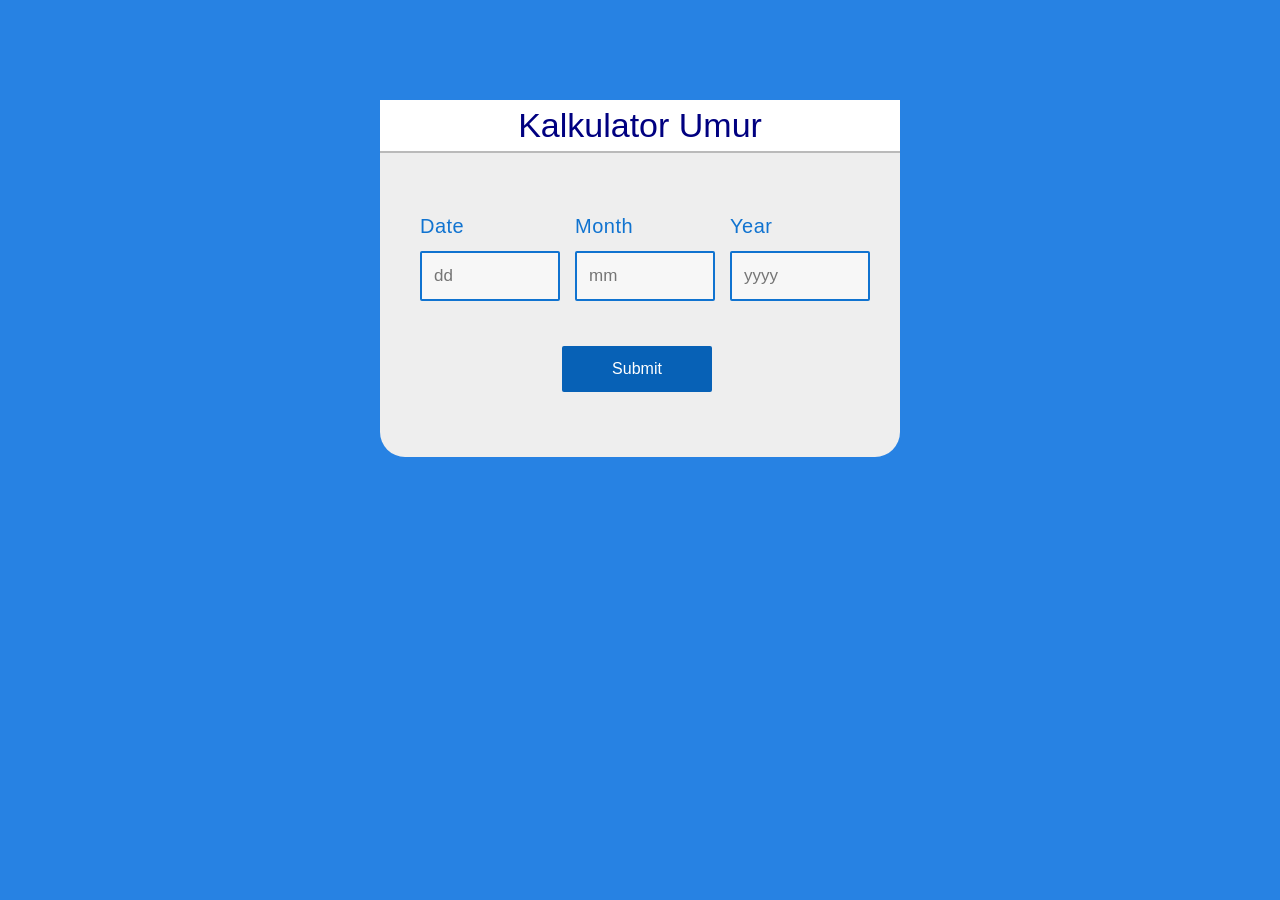
<file: tools/hitung-umur/index.html>
<html>
	<head>
		<title>Kalkulator Umur</title>
		<style>
			body {
				font-family: Arial, Helvetica, sans-serif;
				background-color: #2782e3;
				font-size: 15px;
				line-height: 1.5;
				padding: 0;
				margin: 0;
			}
			* {
				box-sizing: border-box;
			}
			.container {
				width: 520px;
				height: auto;
				margin: 100px auto;
				background-color: #eee;
				border-radius: 25px;
			}
			.base {
				width: 100%;
				margin: 0;
				overflow: hidden;
				display: block;
				float: none;
			}
			.block {
				width: 135px;
				padding: 5px 20px;
				margin-left: 20px;
				display: inline-block;
				float: left;
			}
			.base h4 {
				font-size: 26px;
				text-align: center;
				font-family: sans-serif;
				font-weight: normal;
				margin-top: 0px;
				box-shadow: 0px 2px #bababa;
				background: white;
				font-size: 34px;
				color: navy;
			}
			.title {
				font-size: 20px;
				text-align: left;
				font-family: sans-serif;
				font-weight: normal;
				line-height: 0.5;
				letter-spacing: 0.5px;
				word-spacing: 2.7px;
				color: #1073d0;
			}
			input[type="text"] {
				width: 140px;
				margin: auto;
				outline: none;
				min-height: 50px;
				border: 2px solid #1073d0;
				padding: 12px;
				background-color: #f7f7f7;
				border-radius: 2px;
				color: #1073d0;
				font-size: 17px;
			}
			input[type="text"]:focus {
				background-color: #ffffff;
				border: 2px solid orange;
				outline: none;
			}
			input[type="button"] {
				width: 150px;
				margin-left: 35%;
				margin-top: 40px;
				outline: none;
				border: none;
				border-radius: 2px;
				background-color: #0761b6;
				color: #ffffff;
				padding: 14px 16px;
				text-align: center;
				font-size: 16px;
			}
			input[type="button"]:hover {
				background-color: #003669;
			}
			#age {
				display: block;
				margin: 10px;
				margin-top: 35px;
				padding: 10px;
				padding-bottom: 20px;
				overflow: hidden;
				font-family: verdana;
				font-size: 23px;
				font-weight: normal;
				line-height: 1.5;
				word-spacing: 2.7px;
				color: navy;
			}
		</style>
	</head>
	<body>
		<div class="container">
			<form>
				<div class="base">
					<div class="enter"><h4>Kalkulator Umur</h4></div>
					<div class="block">
						<p class="title">Date</p>
						<input
							type="text"
							name="date"
							id="date"
							placeholder="dd"
							required="required"
							minlength="1"
							maxlength="2"
						/>
					</div>
					<div class="block">
						<p class="title">Month</p>
						<input
							type="text"
							name="month"
							id="month"
							placeholder="mm"
							required="required"
							minlength="1"
							maxlength="2"
						/>
					</div>
					<div class="block">
						<p class="title">Year</p>
						<input
							type="text"
							name="year"
							id="year"
							placeholder="yyyy"
							required="required"
							minlength="4"
							maxlength="4"
						/>
					</div>
				</div>
				<div class="base">
					<div class="enter">
						<input
							type="button"
							name="submit"
							value="Submit"
							onclick="age()"
						/>
					</div>
				</div>
				<div id="age"></div>
			</form>
		</div>
		<script>
			function age() {
				var d1 = document.getElementById("date").value;
				var m1 = document.getElementById("month").value;
				var y1 = document.getElementById("year").value;
				var date = new Date();
				var d2 = date.getDate();
				var m2 = 1 + date.getMonth();
				var y2 = date.getFullYear();
				var month = [31, 28, 31, 30, 31, 30, 31, 31, 30, 31, 30, 31];
				if (d1 > d2) {
					d2 = d2 + month[m2 - 1];
					m2 = m2 - 1;
				}
				if (m1 > m2) {
					m2 = m2 + 12;
					y2 = y2 - 1;
				}
				var d = d2 - d1;
				var m = m2 - m1;
				var y = y2 - y1;
				document.getElementById("age").innerHTML =
					"Umur Kamu " + y + " Tahun " + m + " Bulan " + d + " Hari";
			}
		</script>
	</body>
</html>
</file>
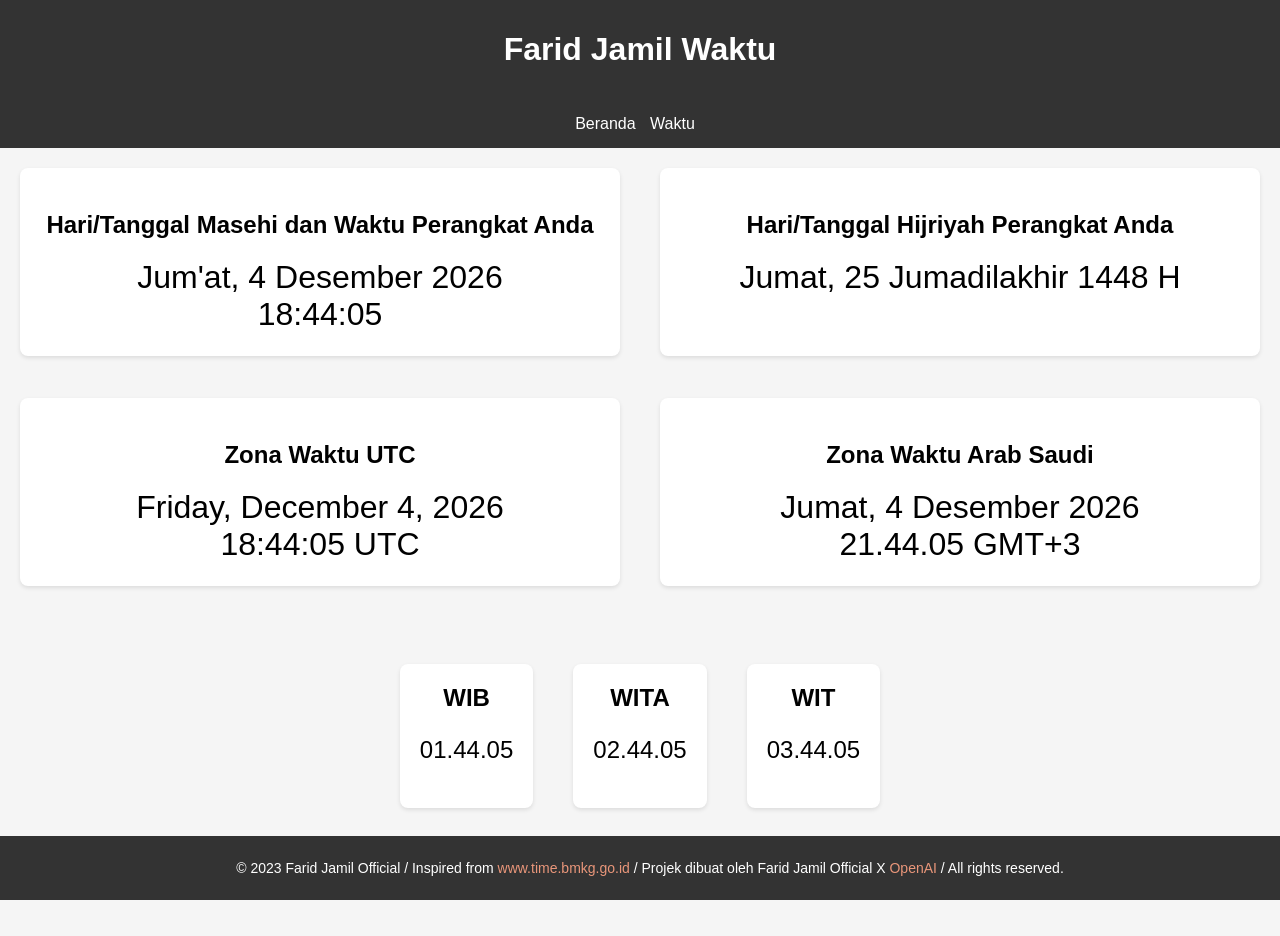
<file: time.html>
<!DOCTYPE html>
<html>

<head>
    <title>Farid Jamil Waktu</title>
    <style>
        body {
            font-family: Arial, sans-serif;
            background-color: #f5f5f5;
            margin: 0;
            padding: 0;
        }

        a {
            text-decoration: none;
            color: darksalmon;
        }

        #header {
            background-color: #333;
            color: #fff;
            padding: 10px;
            text-align: center;
        }

        nav {
            text-align: center;
            padding: 15px;
            background-color: #333;
        }

        nav ul {
            list-style-type: none;
            margin: 0;
            padding: 0;
        }

        nav li {
            display: inline-block;
            margin-right: 10px;
        }

        nav li a {
            text-decoration: none;
            color: white;
        }

        #clocks {
            display: flex;
            justify-content: center;
            align-items: center;
            height: 400px;
        }

        #content {
            display: flex;
            justify-content: center;
        }

        .tgl {
            margin: 20px;
            padding: 20px;
            width: 800px;
            margin-bottom: -50px;
            background-color: #fff;
            border-radius: 8px;
            box-shadow: 0 2px 4px rgba(0, 0, 0, 0.1);
        }

        .clock {
            margin: 20px;
            padding: 20px;
            background-color: #fff;
            border-radius: 8px;
            text-align: center;
            box-shadow: 0 2px 4px rgba(0, 0, 0, 0.1);
        }

        .clock h2 {
            margin-top: 0;
        }

        #footer {
            background-color: #333;
            color: #fff;
            padding: 10px;
            text-align: center;
            font-size: 14px;
            position: fixed;
            bottom: 0;
            left: 0;
            width: 100%;
        }

    </style>
</head>

<body>
    <div id="header">
        <h1>Farid Jamil Waktu</h1>
    </div>
    <nav>
        <ul>
            <li><a href="index.html">Beranda</a></li>
            <li><a href="#">Waktu</a></li>
        </ul>
    </nav>
    <div id="content">
        <div class="tgl">
            <table align="center">
                <tr>
                    <td>
						<h2 style="text-align: center;">Hari/Tanggal Masehi dan Waktu Perangkat Anda</h2>
						<center>
							<font size="6"><span id="tgl-sekarang"></span><br><span id="jam"></span></font>
						</center>
                    </td>
                </tr>
            </table>
        </div>
        <div class="tgl">
            <table align="center">
                <tr>
                    <td>
                        <h2 style="text-align: center;">Hari/Tanggal Hijriyah Perangkat Anda</h2>
                        <center><font size="6"><span id="hijriDate"></span></font></center>
                    </td>
                </tr>
            </table>
        </div>
    </div>
    <br><br><br><br>
    <div id="content">
        <div class="tgl">
            <table align="center">
              <tr>
                <td>
                  <h2 style="text-align: center;">Zona Waktu UTC</h2>
                  <center>
                    <!--<font size="6"><span id="date"></span><br><span id="utc"></span></font>-->
					        <font size="6"><span id="utc-day"></span><br><span id="utc-time"></span></font>
                  </center>
                </td>
              </tr>
          </table>
      </div>
      <div class="tgl">
        <table align="center">
          <tr>
            <td>
              <h2 style="text-align: center;">Zona Waktu Arab Saudi</h2>
				      <center>
				  	  <!--<font size="6"><span id="date"></span><br><span id="utc"></span></font>-->
				  	  <font size="6"><span id="saudi-day"></span><br><span id="saudi-time"></span></font>
				      </center>
            </td>
          </tr>
        </table>
      </div>
    </div>
    <div id="clocks">
        <div class="clock" id="wib">
            <h2>WIB</h2>
            <font size="5">
                <p id="wib-time"></p>
            </font>
        </div>
        <div class="clock" id="wita">
            <h2>WITA</h2>
            <font size="5">
                <p id="wita-time"></p>
            </font>
        </div>
        <div class="clock" id="wit">
            <h2>WIT</h2>
            <font size="5">
                <p id="wit-time"></p>
            </font>
        </div>
    </div>

    <div id="footer">
        <p>&copy; 2023 Farid Jamil Official / Inspired from <a href="https://time.bmkg.go.id">www.time.bmkg.go.id</a> / Projek dibuat oleh Farid Jamil Official X <a href="https://chat.openai.com">OpenAI</a> / All rights reserved.</p>
    </div>

    <script>
		function updateHijriDate() {
			const today = new Date();
			const options = { year: 'numeric', month: 'long', day: 'numeric', weekday: 'long', calendar: 'islamic' };
			const hijriDate = today.toLocaleDateString('id-ID', options);

			document.getElementById('hijriDate').textContent = hijriDate;
		  }

		  // Panggil fungsi untuk pertama kali
		  updateHijriDate();

		  // Update setiap 1 detik
		  setInterval(updateHijriDate, 1000);

        // Fungsi untuk menampilkan waktu dan tanggal saat ini setiap detiknya
        /*
        function updateTime() {
            var now = new Date();
            var jam = now.getHours();
            var menit = now.getMinutes();
            var detik = now.getSeconds();
            var tanggal = now.getDate();
            var bulan = now.getMonth() + 1; // Ditambah 1 karena bulan dimulai dari 0
            var tahun = now.getFullYear();

            // Tampilkan waktu dan tanggal saat ini
            document.getElementById("jam").innerHTML = jam + ":" + menit + ":" + detik;
            document.getElementById("tanggal").innerHTML = tanggal + "/" + bulan + "/" + tahun;
        }

        // Panggil fungsi updateTime setiap detiknya
        setInterval(updateTime, 1000); */

        function jam() {
            setInterval(function() {

                var waktu = new Date();
                var jam = document.getElementById('jam');
                var hours = waktu.getHours();
                var minutes = waktu.getMinutes();
                var seconds = waktu.getSeconds();

                if (waktu.getHours() < 10) {
                    hours = '0' + waktu.getHours();
                }
                if (waktu.getMinutes() < 10) {
                    minutes = '0' + waktu.getMinutes();
                }
                if (waktu.getSeconds() < 10) {
                    seconds = '0' + waktu.getSeconds();
                }
                jam.innerHTML = hours + ":" + minutes + ":" + seconds;

                //animation(spans[2]);
                //if (seconds == 0) animation(spans[1]);
                //if (minutes == 0 && seconds == 0) animation(spans[0]);

            }, 1000);
        }

        jam();

    </script>

    <script>
        /*
            var tanggal = new Date();
            document.getElementById("tgl-sekarang").innerHTML = tanggal;
        */
        var months = ['Januari', 'Februari', 'Maret', 'April', 'Mei', 'Juni', 'Juli', 'Agustus', 'September', 'Oktober', 'November', 'Desember'];
        var myDays = ['Minggu', 'Senin', 'Selasa', 'Rabu', 'Kamis', 'Jum&#39;at', 'Sabtu'];

        var date = new Date();
        var day = date.getDate();
        var month = date.getMonth();
        var thisDay = date.getDay(),
            thisDay = myDays[thisDay];

        var yy = date.getYear();
        var year = (yy < 1000) ? yy + 1900 : yy;

        document.getElementById("tgl-sekarang").innerHTML = (thisDay + ', ' + day + ' ' + months[month] + ' ' + year);

        /* function getDate() {
	        var options = {
	            timeZone: 'Etc/UTC',
	            hour12: false,
	            hour: 'numeric',
	            minute: 'numeric',
	            second: 'numeric'
			},
		    timeFormat = new Intl.DateTimeFormat([], options);

		    setInterval(function() {
		        document.getElementById("utc").textContent = timeFormat.format(new Date()) + " " + "UTC";
		    }, 1000); */

		function updateUTC() {
			const utcTimeElement = document.getElementById("utc-time");
			const utcDayElement = document.getElementById("utc-day");
			const now = new Date();
		
			const optionsTime = { timeZone: 'UTC', hour12: false, timeStyle: 'long' };
			const optionsDay = { timeZone: 'UTC', weekday: 'long', year: 'numeric', month: 'long', day: 'numeric' };
		
			const utcTimeString = now.toLocaleTimeString('en-US', optionsTime);
			const utcDayString = now.toLocaleDateString('en-US', optionsDay);
		
			utcTimeElement.textContent = `${utcTimeString}`;
			utcDayElement.textContent = `${utcDayString}`;
		}
		
		// Update UTC time and day every second
		setInterval(updateUTC, 1000);
		
		// Initial update
		updateUTC();

		function updateSaudiTime() {
			const saudiTimeElement = document.getElementById("saudi-time");
			const saudiDayElement = document.getElementById("saudi-day");
			const now = new Date();
		
			const optionsTime = { timeZone: 'Asia/Riyadh', hour12: false, timeStyle: 'long' };
			const optionsDay = { timeZone: 'Asia/Riyadh', weekday: 'long', year: 'numeric', month: 'long', day: 'numeric' };
		
			const saudiTimeString = now.toLocaleTimeString('id-ID', optionsTime);
			const saudiDayString = now.toLocaleDateString('id-ID', optionsDay);
		
			saudiTimeElement.textContent = `${saudiTimeString}`;
			saudiDayElement.textContent = `${saudiDayString}`;
		}
		
		// Update Saudi time and day every second
		setInterval(updateSaudiTime, 1000);
		
		// Initial update
		updateSaudiTime();

    </script>

    <script>
        function updateTime() {
            const now = new Date();
            const options = {
                hour: 'numeric',
                minute: 'numeric',
                second: 'numeric'
            };

            const wibTime = now.toLocaleTimeString('id-ID', {
                timeZone: 'Asia/Jakarta',
                ...options
            });
            const witaTime = now.toLocaleTimeString('id-ID', {
                timeZone: 'Asia/Makassar',
                ...options
            });
            const witTime = now.toLocaleTimeString('id-ID', {
                timeZone: 'Asia/Jayapura',
                ...options
            });

            document.getElementById('wib-time').textContent = wibTime;
            document.getElementById('wita-time').textContent = witaTime;
            document.getElementById('wit-time').textContent = witTime;
        }

        updateTime();
        setInterval(updateTime, 1000);

    </script>
</body>

</html>
</file>
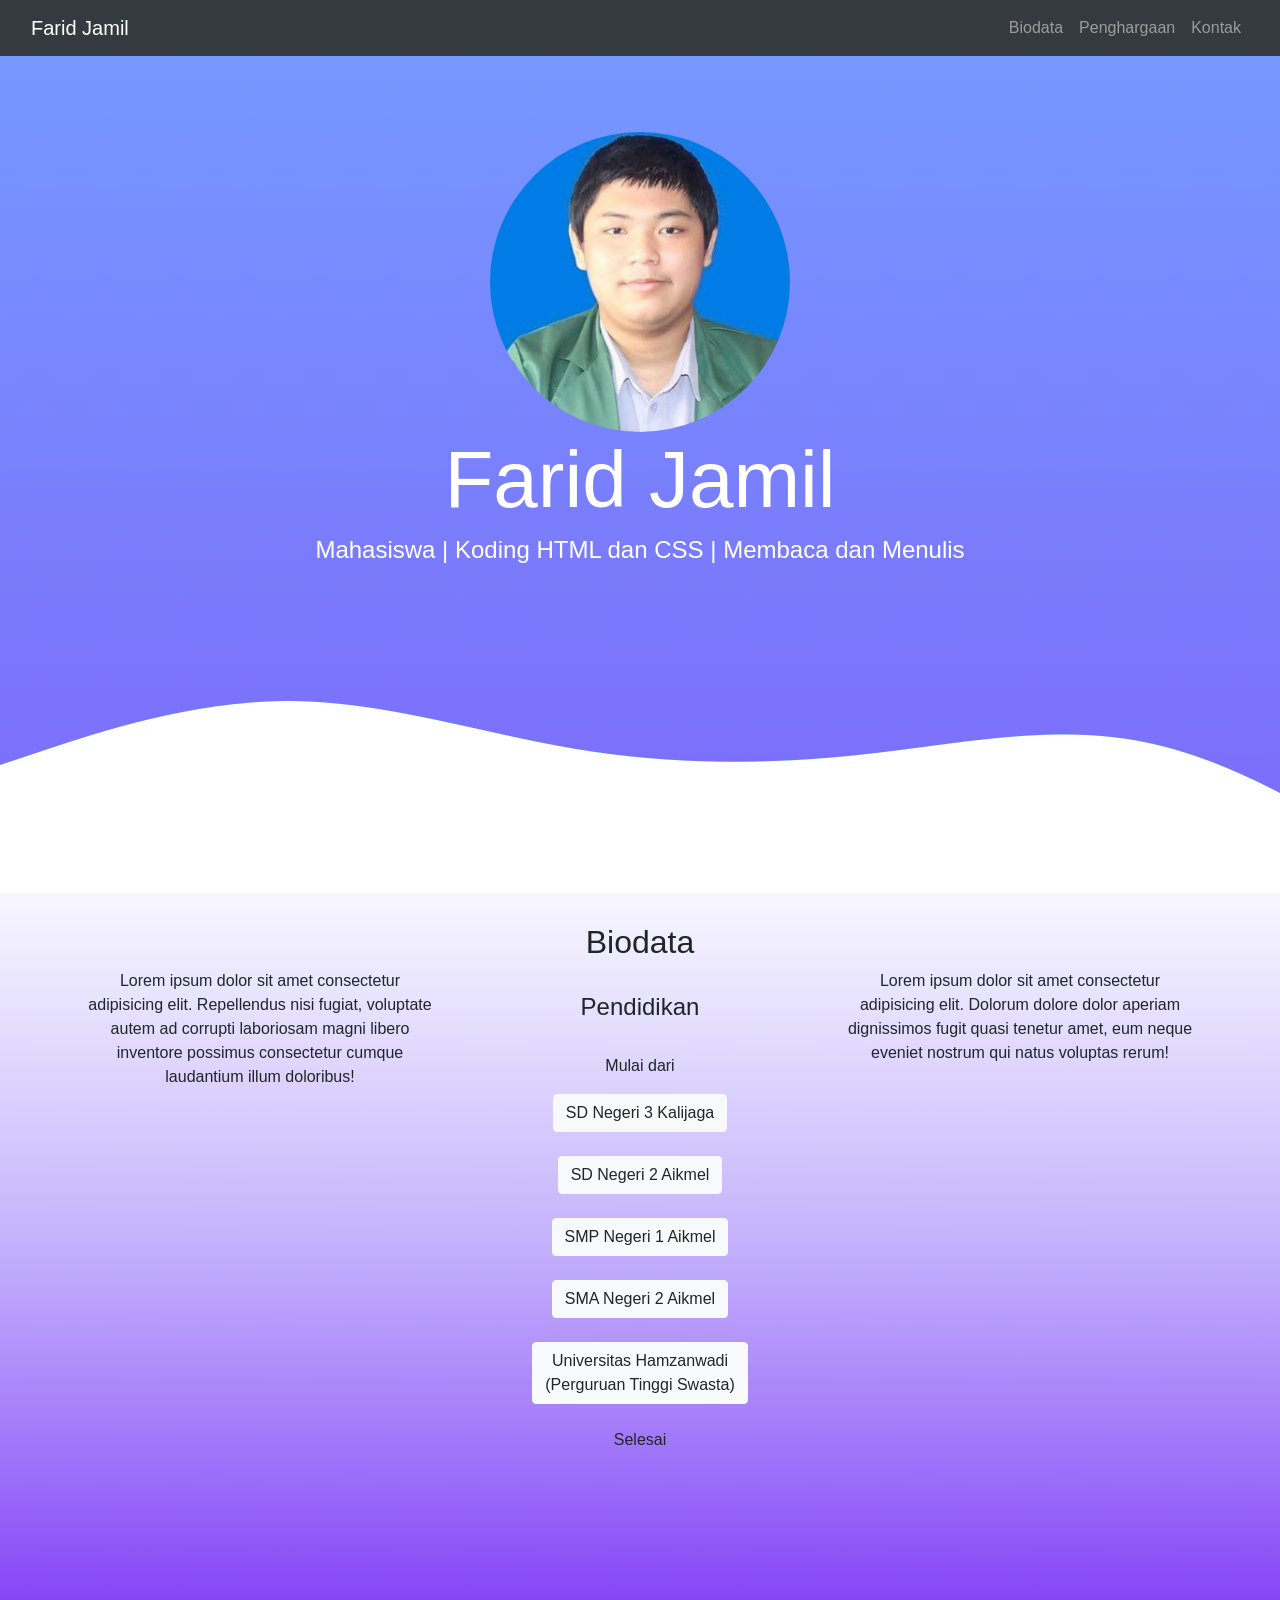
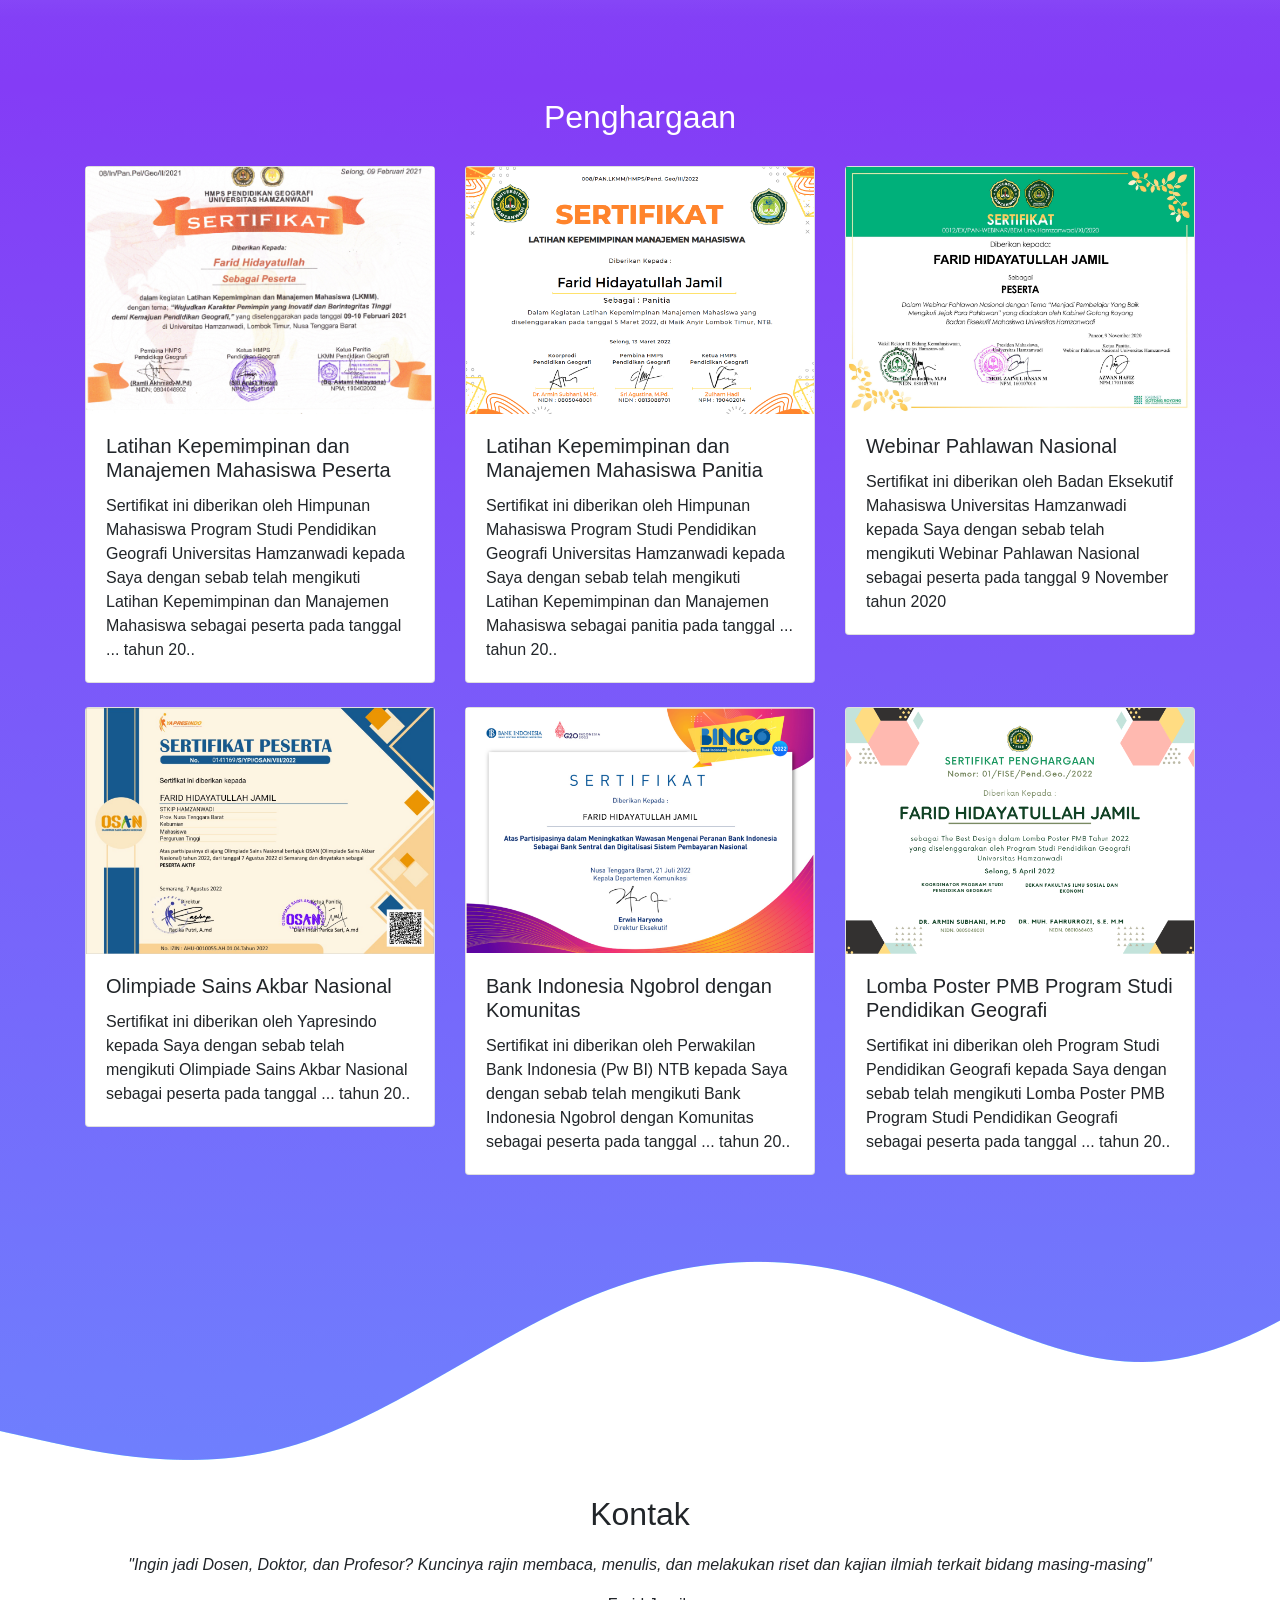
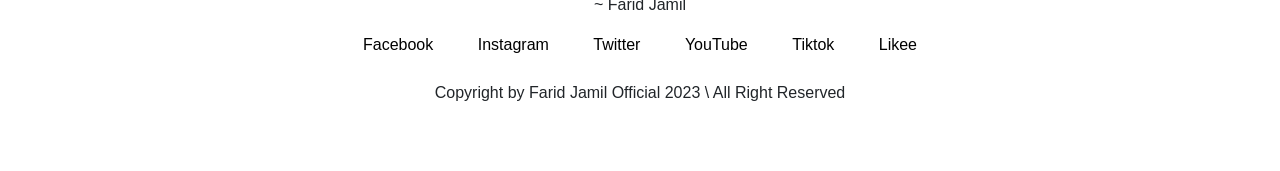
<file: beranda/dark.html>
<!doctype html>
<html lang="en">

<head>
    <meta charset="utf-8">
    <meta name="viewport" content="width=device-width, initial-scale=1">
    <meta name="description" content="">
    <meta name="author" content="Mark Otto, Jacob Thornton, and Bootstrap contributors">
    <meta name="generator" content="Hugo 0.88.1">
    <title>Farid Jamil</title>

    <link rel="canonical" href="https://getbootstrap.com/docs/5.1/examples/navbar-fixed/">



    <!-- Bootstrap core CSS -->
    <link href="../assets/dist/css/bootstrap.min.css" rel="stylesheet">
    <link href="../assets/dist/css/bootstrap.css" rel="stylesheet">

    <style>
        .bd-placeholder-img {
            font-size: 1.125rem;
            text-anchor: middle;
            -webkit-user-select: none;
            -moz-user-select: none;
            user-select: none;
        }

        @media (min-width: 768px) {
            .bd-placeholder-img-lg {
                font-size: 3.5rem;
            }
        }

        body {
            font-family: "Century Gothic", sans-serif;
        }
    </style>


    <!-- Custom styles for this template -->
    <link href="navbar-top-fixed.css" rel="stylesheet">
    <link href="css/apps.css" rel="stylesheet">
</head>

<body>

    <nav class="navbar navbar-expand-md navbar-dark fixed-top bg-dark">
        <div class="container-fluid">
            <a class="navbar-brand" href="">Farid Jamil</a>
            <button class="navbar-toggler border-0" type="button" data-bs-toggle="collapse" data-bs-target="#navbarCollapse" aria-controls="navbarCollapse" aria-expanded="false" aria-label="Toggle navigation">
                <span class="navbar-toggler-icon"></span>
            </button>
            <div class="collapse navbar-collapse" id="navbarCollapse">
                <ul class="navbar-nav ml-auto mb-2 mb-md-0">
                    <li class="nav-item">
                        <a class="nav-link" aria-current="page" href="#biodata">Biodata</a>
                    </li>
                    <li class="nav-item">
                        <a class="nav-link" href="#penghargaan">Penghargaan</a>
                    </li>
                    <li class="nav-item">
                        <a class="nav-link" href="#kontak">Kontak</a>
                    </li>
                </ul>
            </div>
        </div>
    </nav>

    <section>
        <div class="container">
            <div class="profile">
                <img class="rounded-circle gambar-profil" src="image/Picture1.jpg" alt="">
                <h2>Farid Jamil</h2>
                <h4>Mahasiswa | Koding HTML dan CSS | Membaca dan Menulis</h4>
            </div>
        </div>
    </section>

    <img src="image/wave (6).png" alt="">

    <section class="biodata text-center" id="biodata">
        <div class="container">
            <h2>Biodata</h2>
            <div class="row">
                <div class="col-4">Lorem ipsum dolor sit amet consectetur adipisicing elit. Repellendus nisi fugiat, voluptate autem ad corrupti laboriosam magni libero inventore possimus consectetur cumque laudantium illum doloribus!</div>
                <div class="col-4">
                    <br>
                    <h4>Pendidikan</h3>
                        <br>
                        <p>Mulai dari</p>
                        <button type="button" class="btn btn-light" data-bs-toggle="modal" data-bs-target="#exampleModal1">
                            SD Negeri 3 Kalijaga
                        </button>
                        <br><br>
                        <button type="button" class="btn btn-light" data-bs-toggle="modal" data-bs-target="#exampleModal5">
                            SD Negeri 2 Aikmel
                        </button>
                        <br><br>
                        <button type="button" class="btn btn-light" data-bs-toggle="modal" data-bs-target="#exampleModal4">
                            SMP Negeri 1 Aikmel
                        </button>
                        <br><br>
                        <button type="button" class="btn btn-light" data-bs-toggle="modal" data-bs-target="#exampleModal3">
                            SMA Negeri 2 Aikmel
                        </button>
                        <br><br>
                        <button type="button" class="btn btn-light" data-bs-toggle="modal" data-bs-target="#exampleModal2">
                            Universitas Hamzanwadi<br>(Perguruan Tinggi Swasta)
                        </button>
                        <br><br>
                        <p>Selesai</p>
                </div>
                <div class="col-4">Lorem ipsum dolor sit amet consectetur adipisicing elit. Dolorum dolore dolor aperiam dignissimos fugit quasi tenetur amet, eum neque eveniet nostrum qui natus voluptas rerum!</div>
            </div>
        </div>
    </section>

    <section class="penghargaan" id="penghargaan">
        <div class="container">
            <h2 class="text-center">Penghargaan</h2>
            <div class="row">
                <div class="col-4">
                    <div class="bd-example">
                        <div class="card">
                            <img src="image/1.jpg" />

                            <div class="card-body">
                                <h5 class="card-title">Latihan Kepemimpinan dan Manajemen Mahasiswa Peserta</h5>
                                <p class="card-text">Sertifikat ini diberikan oleh Himpunan Mahasiswa Program Studi Pendidikan Geografi Universitas Hamzanwadi kepada Saya dengan sebab telah mengikuti Latihan Kepemimpinan dan Manajemen Mahasiswa sebagai peserta pada tanggal ... tahun 20.. </p>
                            </div>
                        </div>
                    </div>
                </div>
                <div class="col-4">
                    <div class="bd-example">
                        <div class="card">
                            <img src="image/2.png" />

                            <div class="card-body">
                                <h5 class="card-title">Latihan Kepemimpinan dan Manajemen Mahasiswa Panitia</h5>
                                <p class="card-text">Sertifikat ini diberikan oleh Himpunan Mahasiswa Program Studi Pendidikan Geografi Universitas Hamzanwadi kepada Saya dengan sebab telah mengikuti Latihan Kepemimpinan dan Manajemen Mahasiswa sebagai panitia pada tanggal ... tahun 20.. </p>
                            </div>
                        </div>
                    </div>
                </div>
                <div class="col-4">
                    <div class="bd-example">
                        <div class="card">
                            <img src="image/3.png" />

                            <div class="card-body">
                                <h5 class="card-title">Webinar Pahlawan Nasional</h5>
                                <p class="card-text">Sertifikat ini diberikan oleh Badan Eksekutif Mahasiswa Universitas Hamzanwadi kepada Saya dengan sebab telah mengikuti Webinar Pahlawan Nasional sebagai peserta pada tanggal 9 November tahun 2020</p>
                            </div>
                        </div>
                    </div>
                </div>
            </div>
            <br>
            <div class="row">
                <div class="col-4">
                    <div class="bd-example">
                        <div class="card">
                            <img src="image/4.png" />

                            <div class="card-body">
                                <h5 class="card-title">Olimpiade Sains Akbar Nasional</h5>
                                <p class="card-text">Sertifikat ini diberikan oleh Yapresindo kepada Saya dengan sebab telah mengikuti Olimpiade Sains Akbar Nasional sebagai peserta pada tanggal ... tahun 20..</p>
                            </div>
                        </div>
                    </div>
                </div>
                <div class="col-4">
                    <div class="bd-example">
                        <div class="card">
                            <img src="image/5.png" />

                            <div class="card-body">
                                <h5 class="card-title">Bank Indonesia Ngobrol dengan Komunitas</h5>
                                <p class="card-text">Sertifikat ini diberikan oleh Perwakilan Bank Indonesia (Pw BI) NTB kepada Saya dengan sebab telah mengikuti Bank Indonesia Ngobrol dengan Komunitas sebagai peserta pada tanggal ... tahun 20..</p>
                            </div>
                        </div>
                    </div>
                </div>
                <div class="col-4">
                    <div class="bd-example">
                        <div class="card">
                            <img src="image/6.png" />

                            <div class="card-body">
                                <h5 class="card-title">Lomba Poster PMB Program Studi Pendidikan Geografi</h5>
                                <p class="card-text">Sertifikat ini diberikan oleh Program Studi Pendidikan Geografi kepada Saya dengan sebab telah mengikuti Lomba Poster PMB Program Studi Pendidikan Geografi sebagai peserta pada tanggal ... tahun 20..</p>
                            </div>
                        </div>
                    </div>
                </div>
            </div>

        </div>
    </section>

    <img src="image/wave (2).png" alt="">

    <section class="footer" id="kontak">
        <div class="container text-center">
            <h2>Kontak</h2>
            <p><i>"Ingin jadi Dosen, Doktor, dan Profesor? Kuncinya rajin membaca, menulis, dan melakukan riset dan kajian ilmiah terkait bidang masing-masing"</i></p>
            <p>~ Farid Jamil</p>
            <a href="#">Facebook</a>
            <a href="#">Instagram</a>
            <a href="#">Twitter</a>
            <a href="#">YouTube</a>
            <a href="#">Tiktok</a>
            <a href="#">Likee</a>
            <br><br>
            <p>Copyright by Farid Jamil Official 2023 \ All Right Reserved</p>
        </div>
    </section>

    <div class="modal fade" id="exampleModal1" tabindex="-1" aria-labelledby="exampleModalLabel" aria-hidden="true">
        <div class="modal-dialog">
            <div class="modal-content">
                <div class="modal-header">
                    <h5 class="modal-title" id="exampleModalLabel">Organisasi/Ekstrakulikuler</h5>
                    <button type="button" class="btn-close" data-bs-dismiss="modal" aria-label="Close"></button>
                </div>
                <div class="modal-body">
                    <font color="red">Tidak ada Organisasi/Ekstrakulikuler yg diikuti</font>
                </div>
            </div>
        </div>
    </div>

    <div class="modal fade" id="exampleModal2" tabindex="-1" aria-labelledby="exampleModalLabel" aria-hidden="true">
        <div class="modal-dialog">
            <div class="modal-content">
                <div class="modal-header">
                    <h5 class="modal-title" id="exampleModalLabel">Organisasi/Ekstrakulikuler</h5>
                    <button type="button" class="btn-close" data-bs-dismiss="modal" aria-label="Close"></button>
                </div>
                <div class="modal-body">
                    1. HMPS Pendidikan Geografi Universitas Hamzanwadi
                    <br>(Co. Devisi Media dan Kesekretariatan)<br>2. Geografi Televisi Hamzanwadi (Kabag. Kepala Editor)<br>3. Geografi Televisi Hamzanwadi (Pembina)
                </div>
            </div>
        </div>
    </div>

    <div class="modal fade" id="exampleModal3" tabindex="-1" aria-labelledby="exampleModalLabel" aria-hidden="true">
        <div class="modal-dialog">
            <div class="modal-content">
                <div class="modal-header">
                    <h5 class="modal-title" id="exampleModalLabel">Organisasi/Ekstrakulikuler</h5>
                    <button type="button" class="btn-close" data-bs-dismiss="modal" aria-label="Close"></button>
                </div>
                <div class="modal-body">
                    1. Anggota OSIS di SMA Negeri 1 Lenek
                    <br>2. Sekretaris OSIS di SMA Negeri 1 Lenek
                    <br>3. KIR (Karya Ilmiah Remaja)<br>4. KSR (Jurnalistik)
                    <br>5. Seni Baca Al-Quran<br>6. Belajar Bahasa Arab
                    <br><br>NB: Nama Sekolah berubah dari SMA Negeri 2 Aikmel ke SMA Negeri 1 Lenek karna pemekaran Kecamatan.
                </div>
            </div>
        </div>
    </div>

    <div class="modal fade" id="exampleModal4" tabindex="-1" aria-labelledby="exampleModalLabel" aria-hidden="true">
        <div class="modal-dialog">
            <div class="modal-content">
                <div class="modal-header">
                    <h5 class="modal-title" id="exampleModalLabel">Organisasi/Ekstrakulikuler</h5>
                    <button type="button" class="btn-close" data-bs-dismiss="modal" aria-label="Close"></button>
                </div>
                <div class="modal-body">
                    1. TIK (berupa pengayaan dari Materi TIK di Kelas) dari kelas VII sampai VIII
                </div>
            </div>
        </div>
    </div>

    <div class="modal fade" id="exampleModal5" tabindex="-1" aria-labelledby="exampleModalLabel" aria-hidden="true">
        <div class="modal-dialog">
            <div class="modal-content">
                <div class="modal-header">
                    <h5 class="modal-title" id="exampleModalLabel">Organisasi/Ekstrakulikuler</h5>
                    <button type="button" class="btn-close" data-bs-dismiss="modal" aria-label="Close"></button>
                </div>
                <div class="modal-body">
                    1. Drumband di SDN 1 Aikmel
                    <br><br>
                    NB: Nama Sekolah berubah dari SD Negeri 2 Aikmel ke SD Negeri 1 Aikmel karna penyesuaian nama sekolah di Kecamatan.
                </div>
            </div>
        </div>
    </div>

    <script src="jquery.slim.min.js"></script>
    <script>window.jQuery || document.write('<script src="../assets/js/vendor/jquery.slim.min.js"><\/script>')</script>
    <script src="../assets/dist/js/bootstrap.bundle.min.js"></script>
    <script src="../assets/dist/js/bootstrap.bundle.js"></script>


</body>

</html>
</file>
<file: beranda/navbar-top-fixed.css>
/* Show it is fixed to the top */
body {
  min-height: 75rem;
  padding-top: 4.5rem;
}
</file>
<file: beranda/css/style.css>
body {
    background-image: linear-gradient(#759bff 0%, #6a8eff 100%);
    overflow-x: hidden;
}

.profile {
    display: flex;
    justify-content: center;
    align-items: center;
    flex-direction: column;
    margin-top: 60px;
}

.profile h2 {
    color: white;
    font-size: 80px;
}

.profile h4 {
    color: white;
}

.gambar-profil {
    width: 300px;
}

#biodata {
    padding-top: 80px;
}

.biodata {
    margin-top: -30px;
    background-image: linear-gradient(rgb(255, 255, 255) 0%, rgba(255, 255, 255, 0.555) 50%, rgba(255, 255, 255, 0) 100%);
    padding-bottom: 150px;
}

#penghargaan {
    padding-top: 80px;
}

.penghargaan h2 {
    color: white;
    margin-bottom: 30px;
}

.footer {
    /* background-image: linear-gradient(rgb(255, 255, 255) 0%, rgba(255, 255, 255, 0.555) 50%,rgba(255, 255, 255, 0) 100%);*/
    background: white;
    padding-bottom: 50px;
}

.footer h2 {
    margin-bottom: 20px;
}

.footer a {
    text-decoration: none;
    color: black;
    padding: 20px;
}
</file>
<file: beranda/css/apps.css>
body {
    background-image: linear-gradient(#759bff 0%, #843cf6 50%, #6a8eff 100%);
    overflow-x: hidden;
}

.profile {
    display: flex;
    justify-content: center;
    align-items: center;
    flex-direction: column;
    margin-top: 60px;
}

.profile h2 {
    color: white;
    font-size: 80px;
}

.profile h4 {
    color: white;
}

.gambar-profil {
    width: 300px;
}

#biodata {
    padding-top: 80px;
}

.biodata {
    margin-top: -50px;
    background-image: linear-gradient(rgb(255, 255, 255) 0%, rgba(255, 255, 255, 0.555) 50%, rgba(255, 255, 255, 0) 100%);
    padding-bottom: 150px;
}

#penghargaan {
    padding-top: 80px;
}

.penghargaan h2 {
    color: white;
    margin-bottom: 30px;
}

.footer {
    /* background-image: linear-gradient(rgb(255, 255, 255) 0%, rgba(255, 255, 255, 0.555) 50%,rgba(255, 255, 255, 0) 100%);*/
    background: white;
    padding-bottom: 50px;
}

.footer h2 {
    margin-bottom: 20px;
}

.footer a {
    text-decoration: none;
    color: black;
    padding: 20px;
}
</file>
